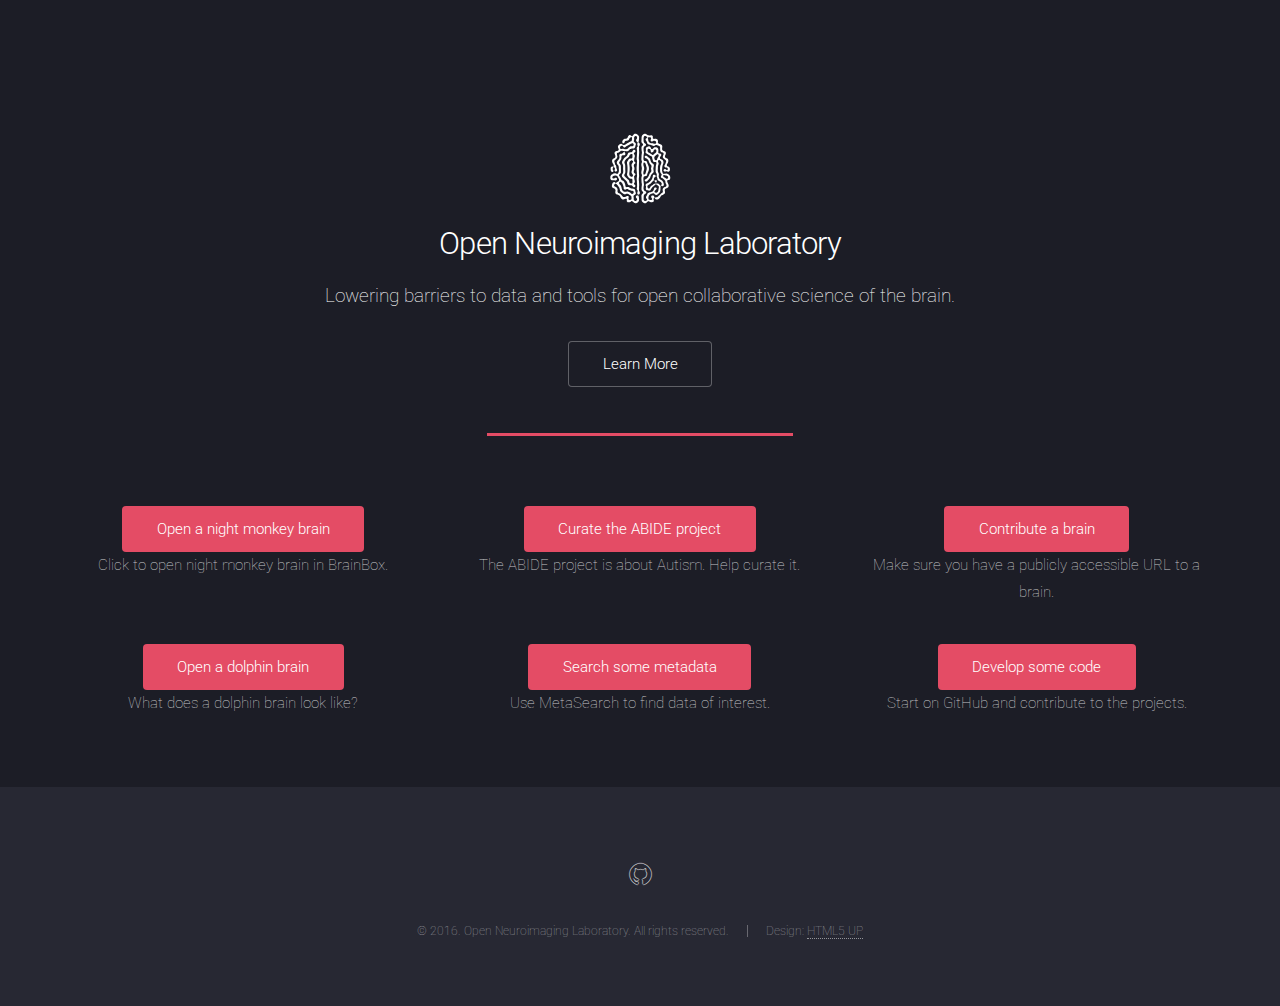
<file: start/index.html>
<!DOCTYPE HTML>
<!--
	Landed by HTML5 UP
	html5up.net | @ajlkn
	Free for personal and commercial use under the CCA 3.0 license (html5up.net/license)
-->
<html>
	<head>
		<title>Open Neuroimaging Laboratory: Start Here</title>
		<meta charset="utf-8" />
		<meta name="viewport" content="width=device-width, initial-scale=1" />
		<meta name="google-site-verification" content="-K1qj0nlYH8E5Ehd8ovHy0CCGrY65fMGKcBVrGbBJ78" />
		<!--[if lte IE 8]><script src="assets/js/ie/html5shiv.js"></script><![endif]-->
		<link rel="stylesheet" href="../assets/css/main.css" />
		<!--[if lte IE 9]><link rel="stylesheet" href="assets/css/ie9.css" /><![endif]-->
		<!--[if lte IE 8]><link rel="stylesheet" href="assets/css/ie8.css" /><![endif]-->
	</head>
	<body>
		<div id="page-wrapper">

            <!-- Four -->
				<section id="start" class="wrapper special">
					<div class="container">
						<header class="major">
                            <span class="image"><img src="../images/RD.svg" style="width:10vh;" alt="" /></span>
							<h2>Open Neuroimaging Laboratory</h2>
							<p>Lowering barriers to data and tools for open collaborative science of the brain.</p>
							<ul class="actions">
								<li><a href="../index.html" class="button">Learn More</a></li>
								<!--
								<li><a href="http://event.capconcorp.com/wp/osp/" class="button special">Vote</a></li>
								-->
							</ul>
						</header>
						<div class="box alt">
							<div class="row uniform">
								<section class="4u 6u(medium) 12u$(xsmall)">
									<a href="http://brainbox.pasteur.fr/mri?url=http://braincatalogue.org/data/Night_monkey/MRI.nii.gz&view=cor&slice=102" class="button special">Open a night monkey brain</a>
									<p>Click to open night monkey brain in BrainBox.</p>
								</section>
								<section class="4u 6u$(medium) 12u$(xsmall)">
                                    <a href="http://brainbox.pasteur.fr/project/abide1" class="button special">Curate the ABIDE project</a>
									<p>The ABIDE project is about Autism. Help curate it.</p>
								</section>
								<section class="4u$ 6u(medium) 12u$(xsmall)">
                                    <a href="http://brainbox.pasteur.fr" class="button special">Contribute a brain</a>
                                    <!--
									<span class="icon alt major fa-cloud-upload"></span>
									<h3>Contribute a brain</h3>
                                -->
									<p>Make sure you have a publicly accessible URL to a brain.</p>
								</section>
								<section class="4u 6u$(medium) 12u$(xsmall)">
                                    <a href="http://brainbox.pasteur.fr/mri?url=http://braincatalogue.org/data/Bottlenose_dolphin/MRI-n4.nii.gz" class="button special">Open a dolphin brain</a>
									<p>What does a dolphin brain look like?</p>
								</section>
								<section class="4u 6u(medium) 12u$(xsmall)">
                                    <a href="http://openneu.ro/metasearch" class="button special">Search some metadata</a>
									<p>Use MetaSearch to find data of interest.</p>
								</section>
								<section class="4u$ 6u$(medium) 12u$(xsmall)">
                                    <a href="https://github.com/openneurolab" class="button special">Develop some code</a>
									<p>Start on GitHub and contribute to the projects.</p>
								</section>
							</div>
						</div>
					</div>
				</section>

                <!-- Footer -->
    				<footer id="footer">
                        <ul class="icons">
                            <li><a href="https://github.com/openNeuroLab" class="icon alt fa-github"><span class="label">GitHub</span></a></li>
                        </ul>
    					<ul class="copyright">
    						<li>&copy; 2016. Open Neuroimaging Laboratory. All rights reserved.</li><li>Design: <a href="http://html5up.net">HTML5 UP</a></li>
    					</ul>
    				</footer>

		</div>

		<!-- Scripts -->
			<script src="../assets/js/jquery.min.js"></script>
			<script src="../assets/js/jquery.scrolly.min.js"></script>
			<script src="../assets/js/jquery.dropotron.min.js"></script>
			<script src="../assets/js/jquery.scrollex.min.js"></script>
			<script src="../assets/js/skel.min.js"></script>
			<script src="../assets/js/util.js"></script>
			<!--[if lte IE 8]><script src="assets/js/ie/respond.min.js"></script><![endif]-->
			<script src="../assets/js/main.js"></script>

            <script>
              (function(i,s,o,g,r,a,m){i['GoogleAnalyticsObject']=r;i[r]=i[r]||function(){
              (i[r].q=i[r].q||[]).push(arguments)},i[r].l=1*new Date();a=s.createElement(o),
              m=s.getElementsByTagName(o)[0];a.async=1;a.src=g;m.parentNode.insertBefore(a,m)
              })(window,document,'script','https://www.google-analytics.com/analytics.js','ga');
              ga('create', 'UA-50078058-2', 'auto');
              ga('send', 'pageview');
            </script>
	</body>
</html>
</file>
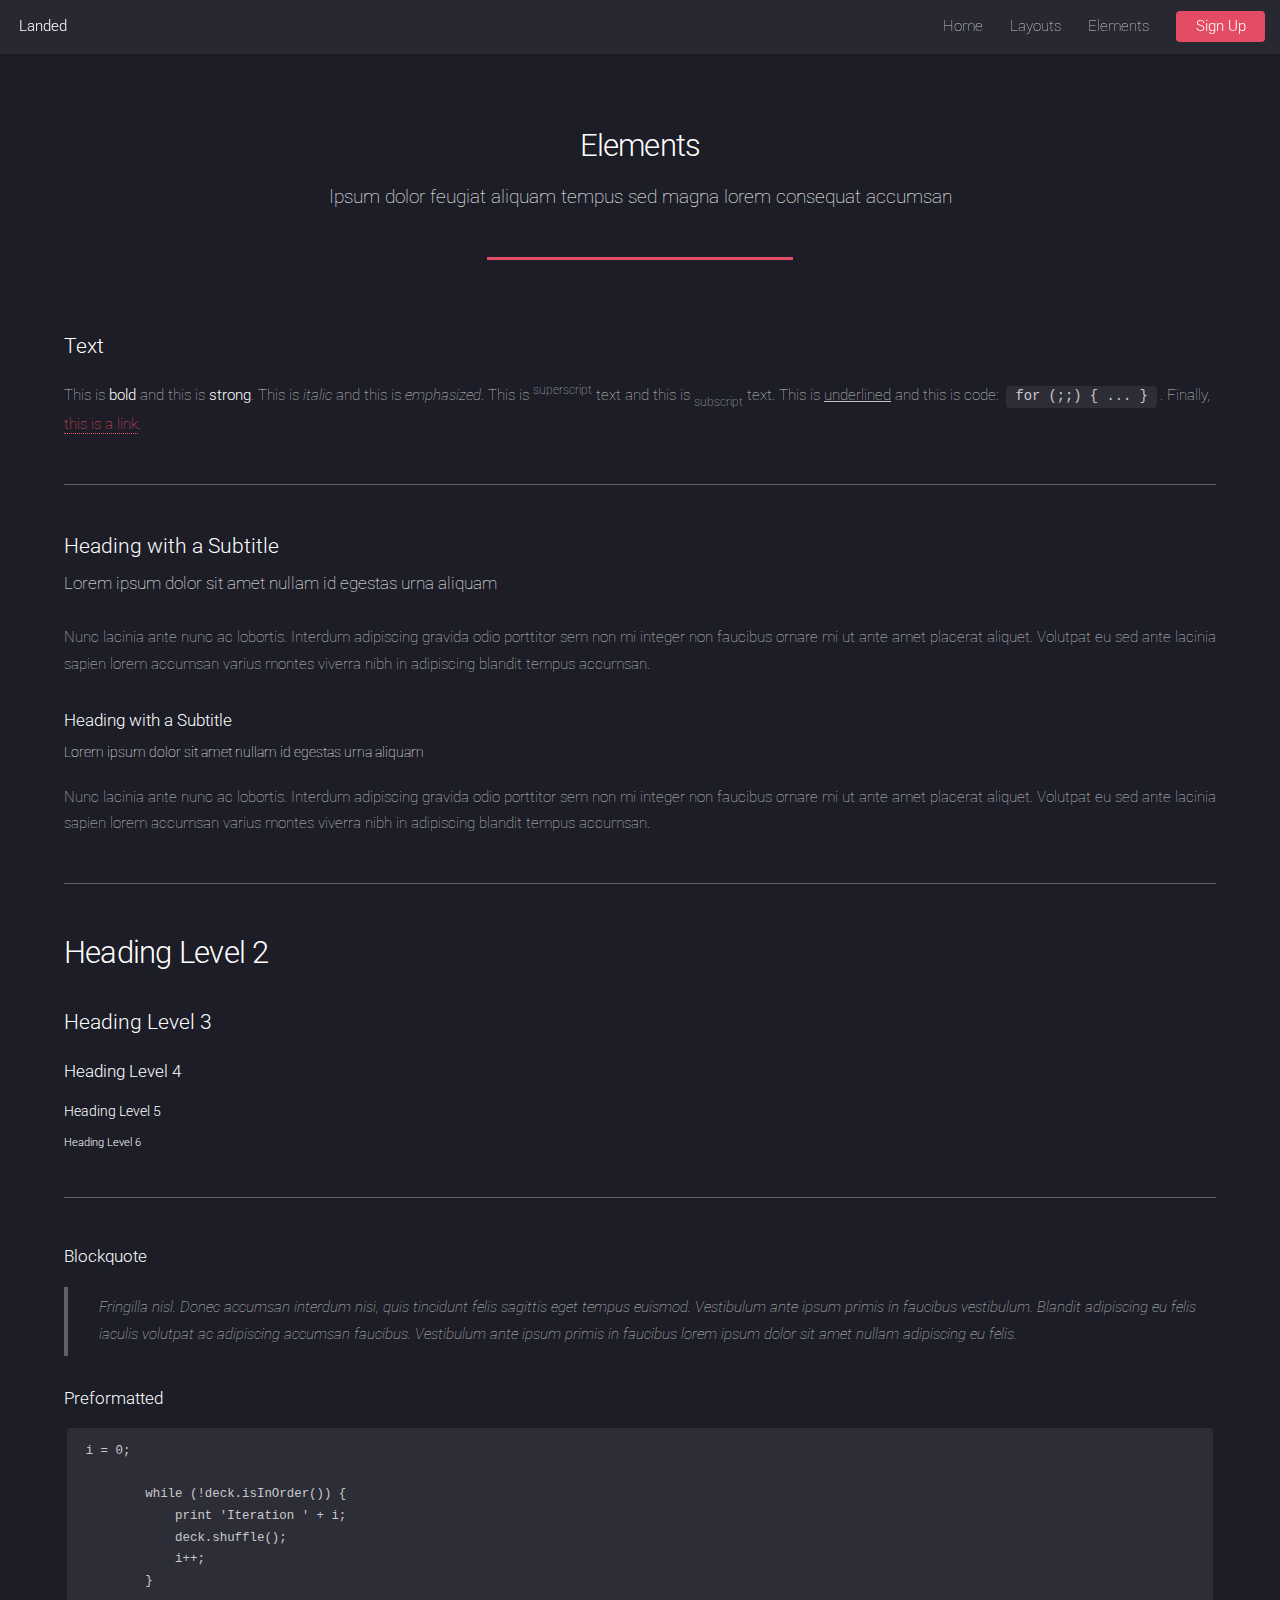
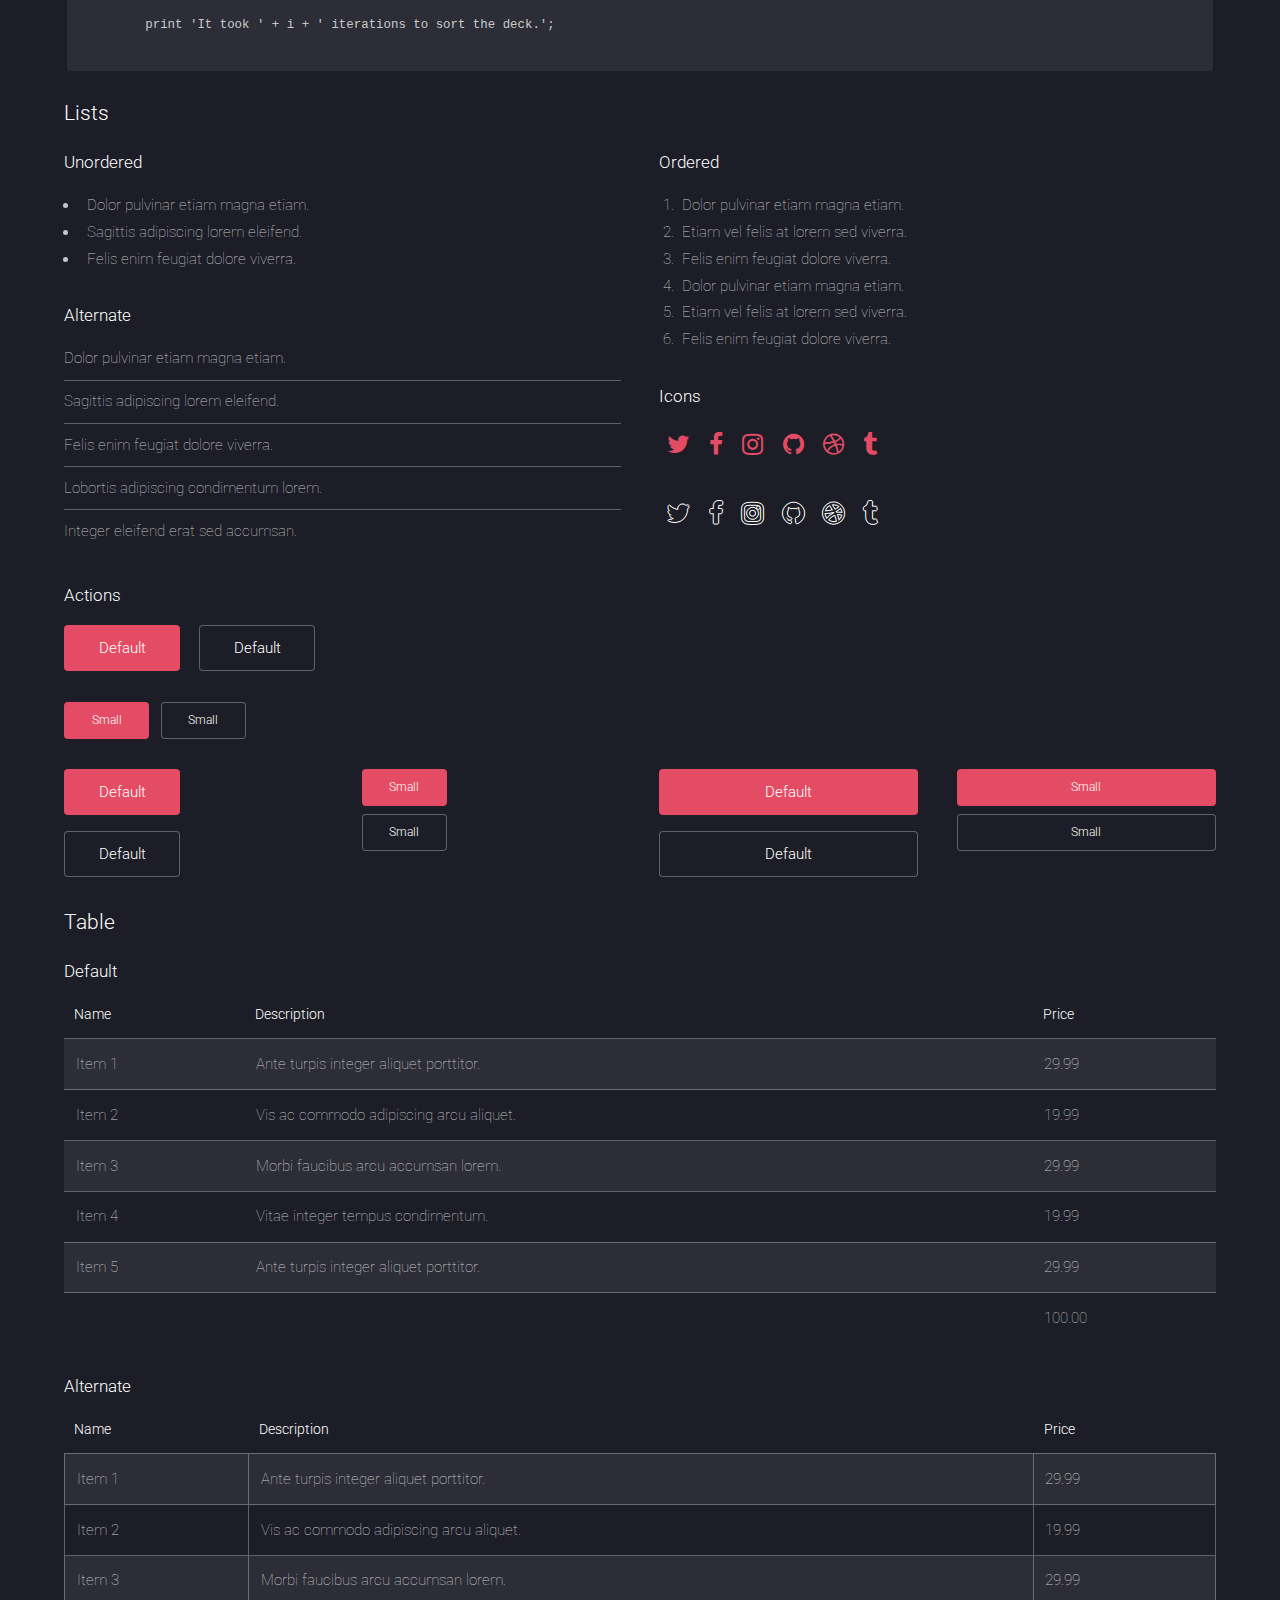
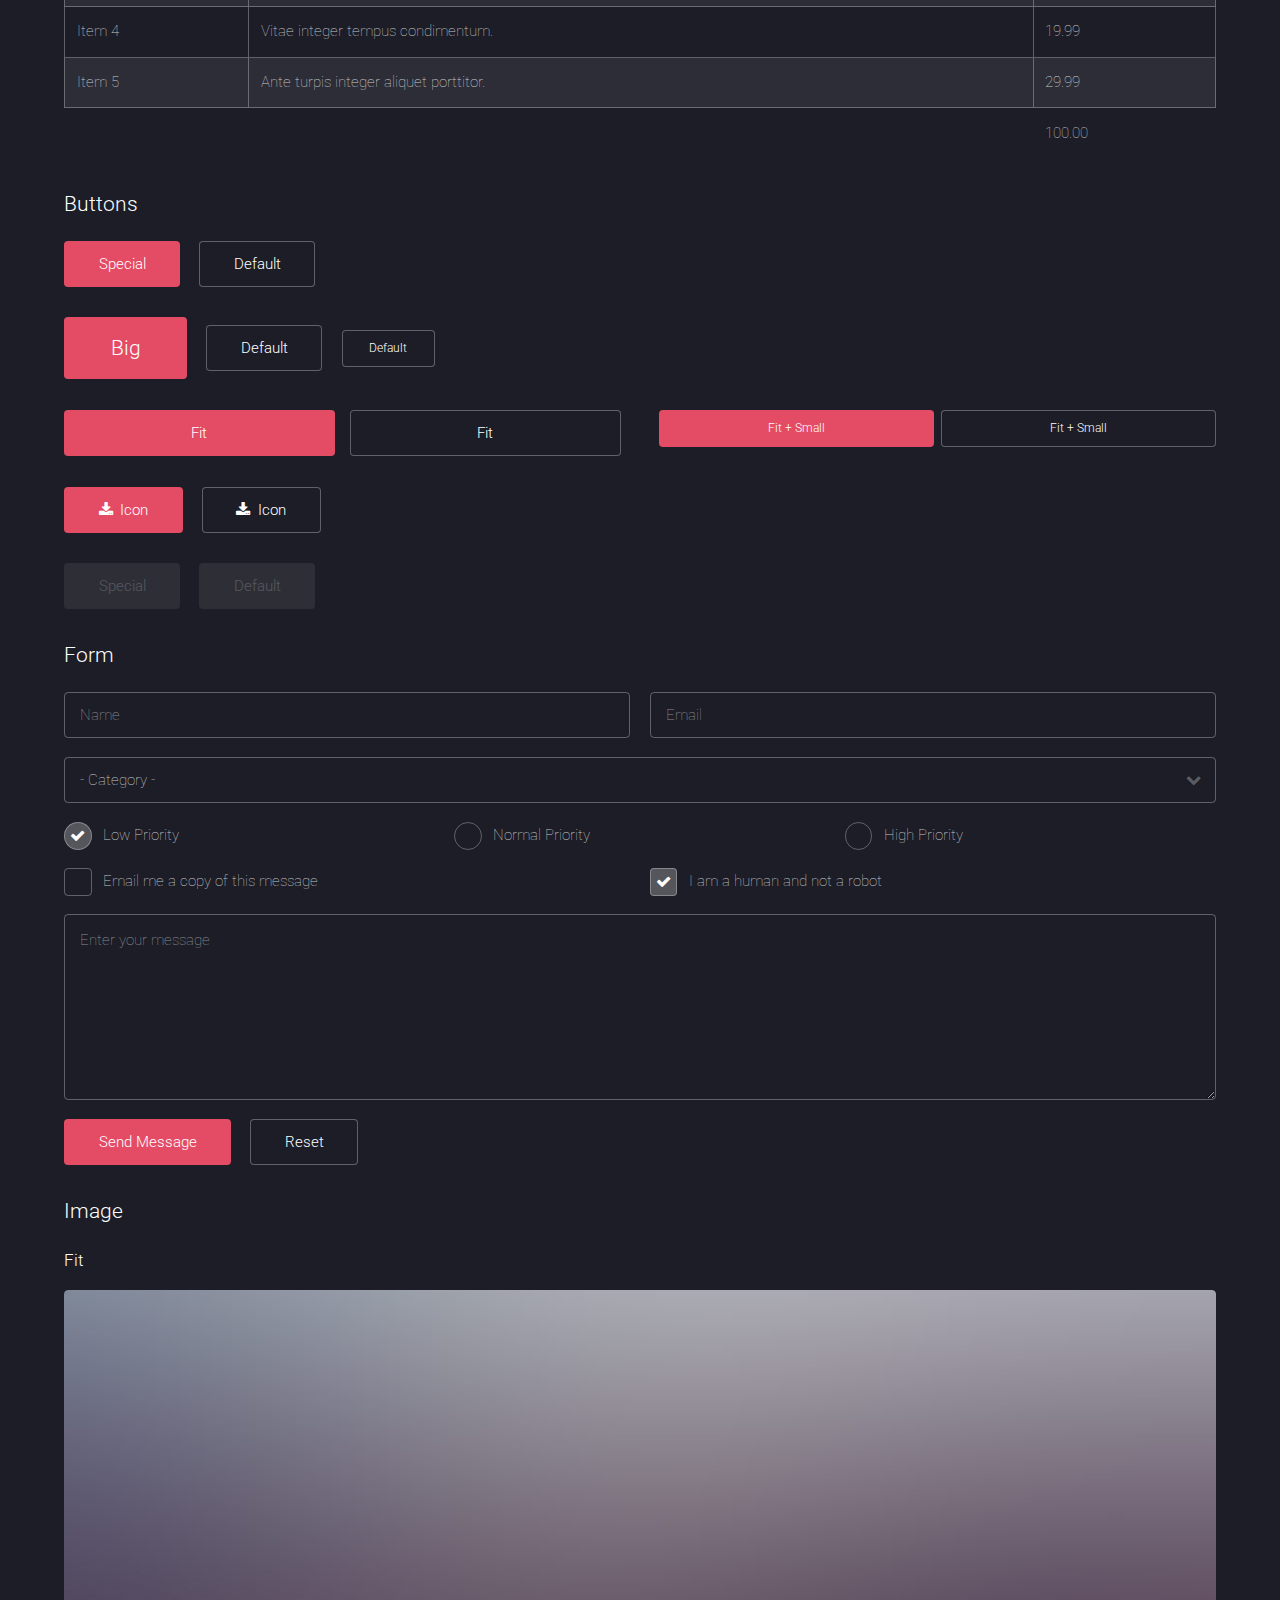
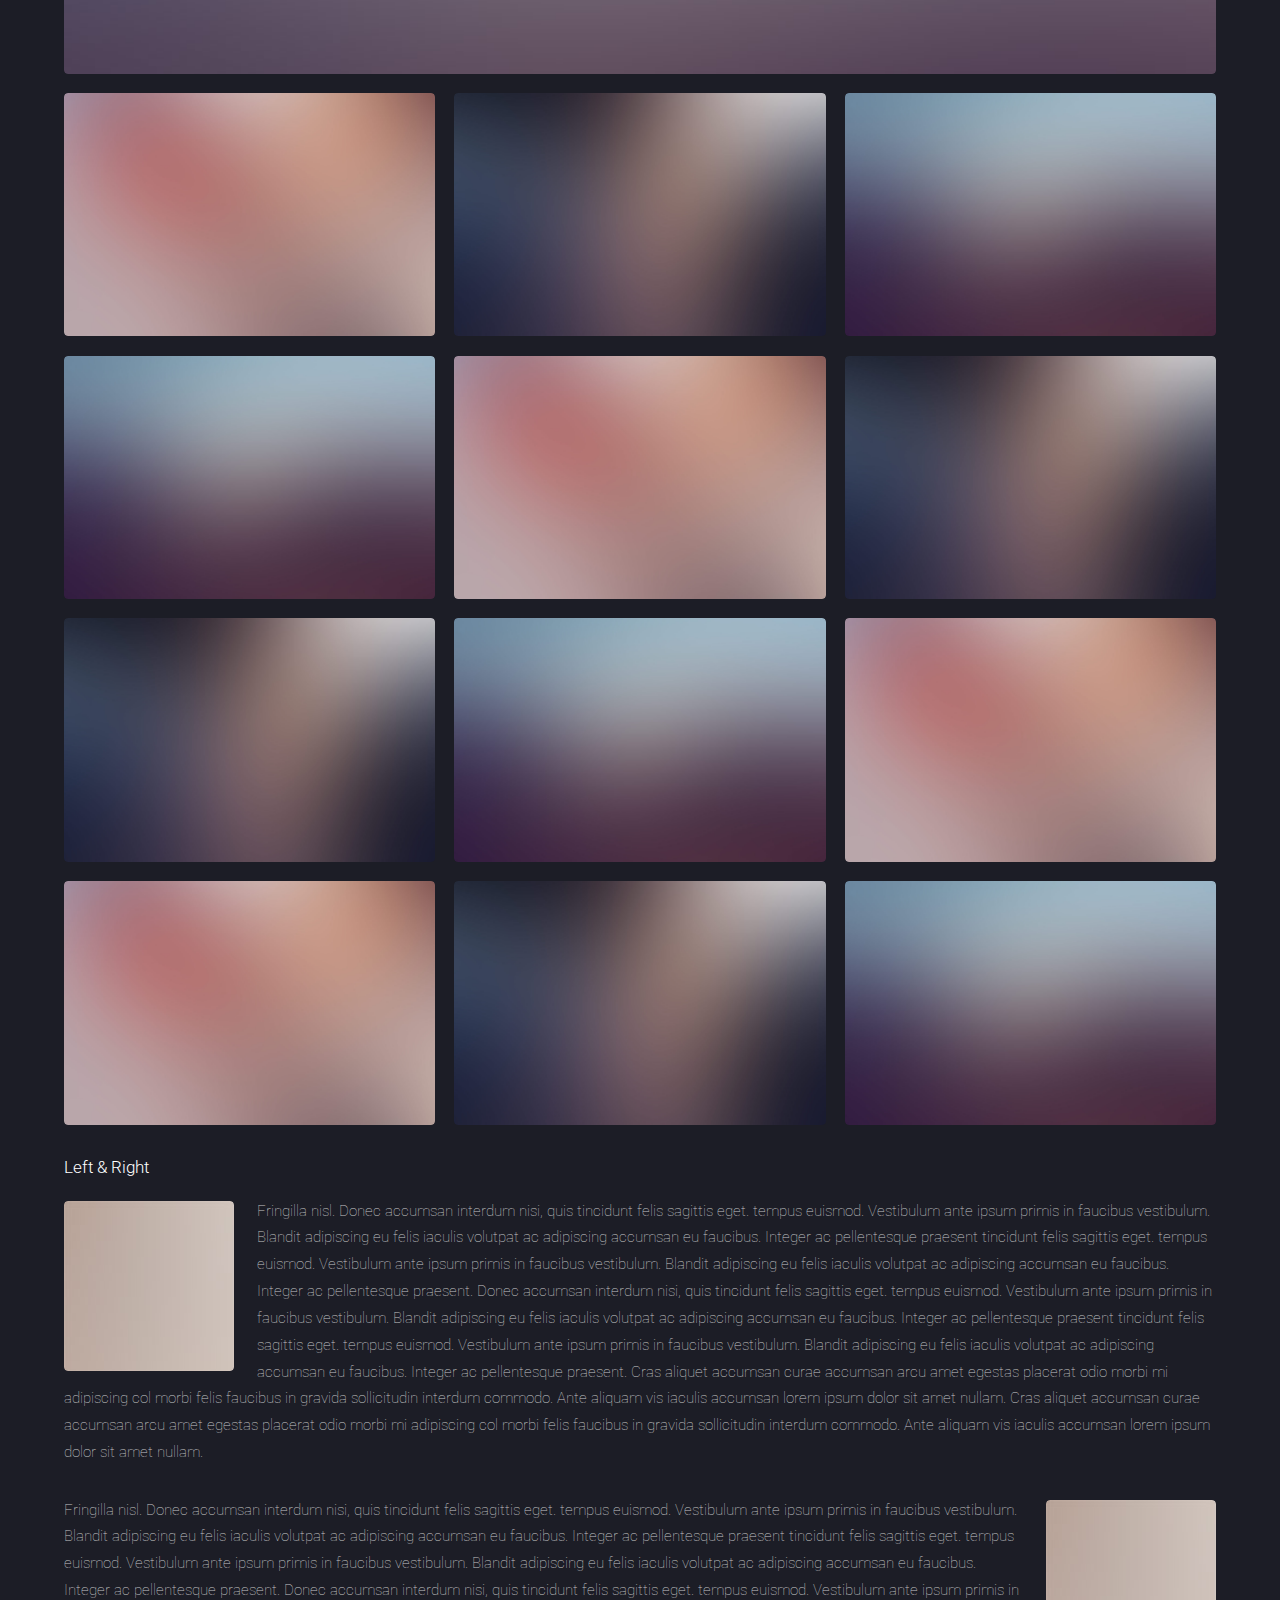
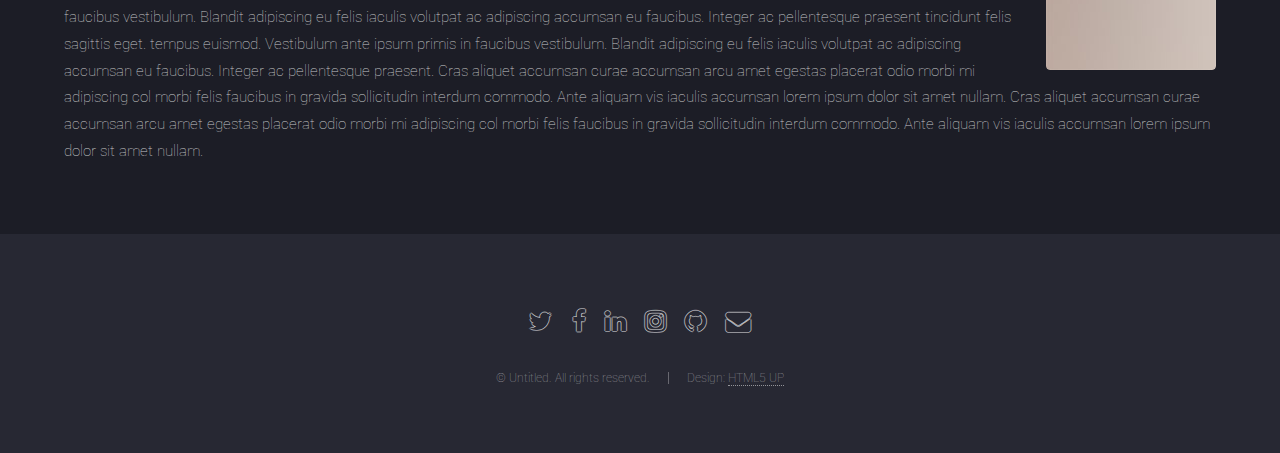
<file: elements.html>
<!DOCTYPE HTML>
<!--
	Landed by HTML5 UP
	html5up.net | @ajlkn
	Free for personal and commercial use under the CCA 3.0 license (html5up.net/license)
-->
<html>
	<head>
		<title>Elements - Landed by HTML5 UP</title>
		<meta charset="utf-8" />
		<meta name="viewport" content="width=device-width, initial-scale=1" />
		<!--[if lte IE 8]><script src="assets/js/ie/html5shiv.js"></script><![endif]-->
		<link rel="stylesheet" href="assets/css/main.css" />
		<!--[if lte IE 9]><link rel="stylesheet" href="assets/css/ie9.css" /><![endif]-->
		<!--[if lte IE 8]><link rel="stylesheet" href="assets/css/ie8.css" /><![endif]-->
	</head>
	<body>
		<div id="page-wrapper">

			<!-- Header -->
				<header id="header">
					<h1 id="logo"><a href="index.html">Landed</a></h1>
					<nav id="nav">
						<ul>
							<li><a href="index.html">Home</a></li>
							<li>
								<a href="#">Layouts</a>
								<ul>
									<li><a href="left-sidebar.html">Left Sidebar</a></li>
									<li><a href="right-sidebar.html">Right Sidebar</a></li>
									<li><a href="no-sidebar.html">No Sidebar</a></li>
									<li>
										<a href="#">Submenu</a>
										<ul>
											<li><a href="#">Option 1</a></li>
											<li><a href="#">Option 2</a></li>
											<li><a href="#">Option 3</a></li>
											<li><a href="#">Option 4</a></li>
										</ul>
									</li>
								</ul>
							</li>
							<li><a href="elements.html">Elements</a></li>
							<li><a href="#" class="button special">Sign Up</a></li>
						</ul>
					</nav>
				</header>

			<!-- Main -->
				<div id="main" class="wrapper style1">
					<div class="container">
						<header class="major">
							<h2>Elements</h2>
							<p>Ipsum dolor feugiat aliquam tempus sed magna lorem consequat accumsan</p>
						</header>

						<!-- Text -->
							<section>
								<h3>Text</h3>
								<p>This is <b>bold</b> and this is <strong>strong</strong>. This is <i>italic</i> and this is <em>emphasized</em>.
								This is <sup>superscript</sup> text and this is <sub>subscript</sub> text.
								This is <u>underlined</u> and this is code: <code>for (;;) { ... }</code>. Finally, <a href="#">this is a link</a>.</p>

								<hr />

								<header>
									<h3>Heading with a Subtitle</h3>
									<p>Lorem ipsum dolor sit amet nullam id egestas urna aliquam</p>
								</header>
								<p>Nunc lacinia ante nunc ac lobortis. Interdum adipiscing gravida odio porttitor sem non mi integer non faucibus ornare mi ut ante amet placerat aliquet. Volutpat eu sed ante lacinia sapien lorem accumsan varius montes viverra nibh in adipiscing blandit tempus accumsan.</p>
								<header>
									<h4>Heading with a Subtitle</h4>
									<p>Lorem ipsum dolor sit amet nullam id egestas urna aliquam</p>
								</header>
								<p>Nunc lacinia ante nunc ac lobortis. Interdum adipiscing gravida odio porttitor sem non mi integer non faucibus ornare mi ut ante amet placerat aliquet. Volutpat eu sed ante lacinia sapien lorem accumsan varius montes viverra nibh in adipiscing blandit tempus accumsan.</p>

								<hr />

								<h2>Heading Level 2</h2>
								<h3>Heading Level 3</h3>
								<h4>Heading Level 4</h4>
								<h5>Heading Level 5</h5>
								<h6>Heading Level 6</h6>

								<hr />

								<h4>Blockquote</h4>
								<blockquote>Fringilla nisl. Donec accumsan interdum nisi, quis tincidunt felis sagittis eget tempus euismod. Vestibulum ante ipsum primis in faucibus vestibulum. Blandit adipiscing eu felis iaculis volutpat ac adipiscing accumsan faucibus. Vestibulum ante ipsum primis in faucibus lorem ipsum dolor sit amet nullam adipiscing eu felis.</blockquote>

								<h4>Preformatted</h4>
								<pre><code>i = 0;

	while (!deck.isInOrder()) {
	    print 'Iteration ' + i;
	    deck.shuffle();
	    i++;
	}

	print 'It took ' + i + ' iterations to sort the deck.';
	</code></pre>
							</section>

						<!-- Lists -->
							<section>
								<h3>Lists</h3>
								<div class="row">
									<div class="6u 12u(xsmall)">

										<h4>Unordered</h4>
										<ul>
											<li>Dolor pulvinar etiam magna etiam.</li>
											<li>Sagittis adipiscing lorem eleifend.</li>
											<li>Felis enim feugiat dolore viverra.</li>
										</ul>

										<h4>Alternate</h4>
										<ul class="alt">
											<li>Dolor pulvinar etiam magna etiam.</li>
											<li>Sagittis adipiscing lorem eleifend.</li>
											<li>Felis enim feugiat dolore viverra.</li>
											<li>Lobortis adipiscing condimentum lorem.</li>
											<li>Integer eleifend erat sed accumsan.</li>
										</ul>

									</div>
									<div class="6u 12u(xsmall)">

										<h4>Ordered</h4>
										<ol>
											<li>Dolor pulvinar etiam magna etiam.</li>
											<li>Etiam vel felis at lorem sed viverra.</li>
											<li>Felis enim feugiat dolore viverra.</li>
											<li>Dolor pulvinar etiam magna etiam.</li>
											<li>Etiam vel felis at lorem sed viverra.</li>
											<li>Felis enim feugiat dolore viverra.</li>
										</ol>

										<h4>Icons</h4>
										<ul class="icons">
											<li><a href="#" class="icon fa-twitter"><span class="label">Twitter</span></a></li>
											<li><a href="#" class="icon fa-facebook"><span class="label">Facebook</span></a></li>
											<li><a href="#" class="icon fa-instagram"><span class="label">Instagram</span></a></li>
											<li><a href="#" class="icon fa-github"><span class="label">Github</span></a></li>
											<li><a href="#" class="icon fa-dribbble"><span class="label">Dribbble</span></a></li>
											<li><a href="#" class="icon fa-tumblr"><span class="label">Tumblr</span></a></li>
										</ul>
										<ul class="icons">
											<li><a href="#" class="icon alt fa-twitter"><span class="label">Twitter</span></a></li>
											<li><a href="#" class="icon alt fa-facebook"><span class="label">Facebook</span></a></li>
											<li><a href="#" class="icon alt fa-instagram"><span class="label">Instagram</span></a></li>
											<li><a href="#" class="icon alt fa-github"><span class="label">Github</span></a></li>
											<li><a href="#" class="icon alt fa-dribbble"><span class="label">Dribbble</span></a></li>
											<li><a href="#" class="icon alt fa-tumblr"><span class="label">Tumblr</span></a></li>
										</ul>

									</div>
								</div>

								<h4>Actions</h4>
								<ul class="actions">
									<li><a href="#" class="button special">Default</a></li>
									<li><a href="#" class="button">Default</a></li>
								</ul>
								<ul class="actions small">
									<li><a href="#" class="button special small">Small</a></li>
									<li><a href="#" class="button small">Small</a></li>
								</ul>
								<div class="row">
									<div class="3u 6u(medium) 12u$(xsmall)">
										<ul class="actions vertical">
											<li><a href="#" class="button special">Default</a></li>
											<li><a href="#" class="button">Default</a></li>
										</ul>
									</div>
									<div class="3u 6u$(medium) 12u$(xsmall)">
										<ul class="actions vertical small">
											<li><a href="#" class="button special small">Small</a></li>
											<li><a href="#" class="button small">Small</a></li>
										</ul>
									</div>
									<div class="3u 6u(medium) 12u$(xsmall)">
										<ul class="actions vertical">
											<li><a href="#" class="button special fit">Default</a></li>
											<li><a href="#" class="button fit">Default</a></li>
										</ul>
									</div>
									<div class="3u$ 6u$(medium) 12u$(xsmall)">
										<ul class="actions vertical small">
											<li><a href="#" class="button special small fit">Small</a></li>
											<li><a href="#" class="button small fit">Small</a></li>
										</ul>
									</div>
								</div>
							</section>

						<!-- Table -->
							<section>
								<h3>Table</h3>
								<h4>Default</h4>
								<div class="table-wrapper">
									<table>
										<thead>
											<tr>
												<th>Name</th>
												<th>Description</th>
												<th>Price</th>
											</tr>
										</thead>
										<tbody>
											<tr>
												<td>Item 1</td>
												<td>Ante turpis integer aliquet porttitor.</td>
												<td>29.99</td>
											</tr>
											<tr>
												<td>Item 2</td>
												<td>Vis ac commodo adipiscing arcu aliquet.</td>
												<td>19.99</td>
											</tr>
											<tr>
												<td>Item 3</td>
												<td> Morbi faucibus arcu accumsan lorem.</td>
												<td>29.99</td>
											</tr>
											<tr>
												<td>Item 4</td>
												<td>Vitae integer tempus condimentum.</td>
												<td>19.99</td>
											</tr>
											<tr>
												<td>Item 5</td>
												<td>Ante turpis integer aliquet porttitor.</td>
												<td>29.99</td>
											</tr>
										</tbody>
										<tfoot>
											<tr>
												<td colspan="2"></td>
												<td>100.00</td>
											</tr>
										</tfoot>
									</table>
								</div>
								<h4>Alternate</h4>
								<div class="table-wrapper">
									<table class="alt">
										<thead>
											<tr>
												<th>Name</th>
												<th>Description</th>
												<th>Price</th>
											</tr>
										</thead>
										<tbody>
											<tr>
												<td>Item 1</td>
												<td>Ante turpis integer aliquet porttitor.</td>
												<td>29.99</td>
											</tr>
											<tr>
												<td>Item 2</td>
												<td>Vis ac commodo adipiscing arcu aliquet.</td>
												<td>19.99</td>
											</tr>
											<tr>
												<td>Item 3</td>
												<td> Morbi faucibus arcu accumsan lorem.</td>
												<td>29.99</td>
											</tr>
											<tr>
												<td>Item 4</td>
												<td>Vitae integer tempus condimentum.</td>
												<td>19.99</td>
											</tr>
											<tr>
												<td>Item 5</td>
												<td>Ante turpis integer aliquet porttitor.</td>
												<td>29.99</td>
											</tr>
										</tbody>
										<tfoot>
											<tr>
												<td colspan="2"></td>
												<td>100.00</td>
											</tr>
										</tfoot>
									</table>
								</div>
							</section>

						<!-- Buttons -->
							<section>
								<h3>Buttons</h3>
								<ul class="actions">
									<li><a href="#" class="button special">Special</a></li>
									<li><a href="#" class="button">Default</a></li>
								</ul>
								<ul class="actions">
									<li><a href="#" class="button special big">Big</a></li>
									<li><a href="#" class="button">Default</a></li>
									<li><a href="#" class="button small">Default</a></li>
								</ul>
								<div class="row">
									<div class="6u 12u$(xsmall)">
										<ul class="actions fit">
											<li><a href="#" class="button special fit">Fit</a></li>
											<li><a href="#" class="button fit">Fit</a></li>
										</ul>
									</div>
									<div class="6u$ 12u$(xsmall)">
										<ul class="actions fit small">
											<li><a href="#" class="button special fit small">Fit + Small</a></li>
											<li><a href="#" class="button fit small">Fit + Small</a></li>
										</ul>
									</div>
								</div>
								<ul class="actions">
									<li><a href="#" class="button special icon fa-download">Icon</a></li>
									<li><a href="#" class="button icon fa-download">Icon</a></li>
								</ul>
								<ul class="actions">
									<li><span class="button special disabled">Special</span></li>
									<li><span class="button disabled">Default</span></li>
								</ul>
							</section>

						<!-- Form -->
							<section>
								<h3>Form</h3>
								<form method="post" action="#">
									<div class="row uniform 50%">
										<div class="6u 12u$(xsmall)">
											<input type="text" name="name" id="name" value="" placeholder="Name" />
										</div>
										<div class="6u$ 12u$(xsmall)">
											<input type="email" name="email" id="email" value="" placeholder="Email" />
										</div>
										<div class="12u$">
											<div class="select-wrapper">
												<select name="category" id="category">
													<option value="">- Category -</option>
													<option value="1">Manufacturing</option>
													<option value="1">Shipping</option>
													<option value="1">Administration</option>
													<option value="1">Human Resources</option>
												</select>
											</div>
										</div>
										<div class="4u 12u$(medium)">
											<input type="radio" id="priority-low" name="priority" checked>
											<label for="priority-low">Low Priority</label>
										</div>
										<div class="4u 12u$(medium)">
											<input type="radio" id="priority-normal" name="priority">
											<label for="priority-normal">Normal Priority</label>
										</div>
										<div class="4u$ 12u$(medium)">
											<input type="radio" id="priority-high" name="priority">
											<label for="priority-high">High Priority</label>
										</div>
										<div class="6u 12u$(medium)">
											<input type="checkbox" id="copy" name="copy">
											<label for="copy">Email me a copy of this message</label>
										</div>
										<div class="6u$ 12u$(medium)">
											<input type="checkbox" id="human" name="human" checked>
											<label for="human">I am a human and not a robot</label>
										</div>
										<div class="12u$">
											<textarea name="message" id="message" placeholder="Enter your message" rows="6"></textarea>
										</div>
										<div class="12u$">
											<ul class="actions">
												<li><input type="submit" value="Send Message" class="special" /></li>
												<li><input type="reset" value="Reset" /></li>
											</ul>
										</div>
									</div>
								</form>
							</section>

						<!-- Image -->
							<section>
								<h3>Image</h3>
								<h4>Fit</h4>
								<div class="box alt">
									<div class="row 50% uniform">
										<div class="12u$"><span class="image fit"><img src="images/pic07.jpg" alt="" /></span></div>
										<div class="4u  6u(xsmall)"><span class="image fit"><img src="images/pic02.jpg" alt="" /></span></div>
										<div class="4u  6u$(xsmall)"><span class="image fit"><img src="images/pic03.jpg" alt="" /></span></div>
										<div class="4u$ 6u(xsmall)"><span class="image fit"><img src="images/pic04.jpg" alt="" /></span></div>
										<div class="4u  6u$(xsmall)"><span class="image fit"><img src="images/pic04.jpg" alt="" /></span></div>
										<div class="4u  6u(xsmall)"><span class="image fit"><img src="images/pic02.jpg" alt="" /></span></div>
										<div class="4u$ 6u$(xsmall)"><span class="image fit"><img src="images/pic03.jpg" alt="" /></span></div>
										<div class="4u  6u(xsmall)"><span class="image fit"><img src="images/pic03.jpg" alt="" /></span></div>
										<div class="4u  6u$(xsmall)"><span class="image fit"><img src="images/pic04.jpg" alt="" /></span></div>
										<div class="4u$ 6u(xsmall)"><span class="image fit"><img src="images/pic02.jpg" alt="" /></span></div>
										<div class="4u  6u$(xsmall)"><span class="image fit"><img src="images/pic02.jpg" alt="" /></span></div>
										<div class="4u  6u(xsmall)"><span class="image fit"><img src="images/pic03.jpg" alt="" /></span></div>
										<div class="4u$ 6u$(xsmall)"><span class="image fit"><img src="images/pic04.jpg" alt="" /></span></div>
									</div>
								</div>

								<h4>Left &amp; Right</h4>
								<p><span class="image left"><img src="images/pic08.jpg" alt="" /></span>Fringilla nisl. Donec accumsan interdum nisi, quis tincidunt felis sagittis eget. tempus euismod. Vestibulum ante ipsum primis in faucibus vestibulum. Blandit adipiscing eu felis iaculis volutpat ac adipiscing accumsan eu faucibus. Integer ac pellentesque praesent tincidunt felis sagittis eget. tempus euismod. Vestibulum ante ipsum primis in faucibus vestibulum. Blandit adipiscing eu felis iaculis volutpat ac adipiscing accumsan eu faucibus. Integer ac pellentesque praesent. Donec accumsan interdum nisi, quis tincidunt felis sagittis eget. tempus euismod. Vestibulum ante ipsum primis in faucibus vestibulum. Blandit adipiscing eu felis iaculis volutpat ac adipiscing accumsan eu faucibus. Integer ac pellentesque praesent tincidunt felis sagittis eget. tempus euismod. Vestibulum ante ipsum primis in faucibus vestibulum. Blandit adipiscing eu felis iaculis volutpat ac adipiscing accumsan eu faucibus. Integer ac pellentesque praesent. Cras aliquet accumsan curae accumsan arcu amet egestas placerat odio morbi mi adipiscing col morbi felis faucibus in gravida sollicitudin interdum commodo. Ante aliquam vis iaculis accumsan lorem ipsum dolor sit amet nullam. Cras aliquet accumsan curae accumsan arcu amet egestas placerat odio morbi mi adipiscing col morbi felis faucibus in gravida sollicitudin interdum commodo. Ante aliquam vis iaculis accumsan lorem ipsum dolor sit amet nullam.</p>
								<p><span class="image right"><img src="images/pic08.jpg" alt="" /></span>Fringilla nisl. Donec accumsan interdum nisi, quis tincidunt felis sagittis eget. tempus euismod. Vestibulum ante ipsum primis in faucibus vestibulum. Blandit adipiscing eu felis iaculis volutpat ac adipiscing accumsan eu faucibus. Integer ac pellentesque praesent tincidunt felis sagittis eget. tempus euismod. Vestibulum ante ipsum primis in faucibus vestibulum. Blandit adipiscing eu felis iaculis volutpat ac adipiscing accumsan eu faucibus. Integer ac pellentesque praesent. Donec accumsan interdum nisi, quis tincidunt felis sagittis eget. tempus euismod. Vestibulum ante ipsum primis in faucibus vestibulum. Blandit adipiscing eu felis iaculis volutpat ac adipiscing accumsan eu faucibus. Integer ac pellentesque praesent tincidunt felis sagittis eget. tempus euismod. Vestibulum ante ipsum primis in faucibus vestibulum. Blandit adipiscing eu felis iaculis volutpat ac adipiscing accumsan eu faucibus. Integer ac pellentesque praesent. Cras aliquet accumsan curae accumsan arcu amet egestas placerat odio morbi mi adipiscing col morbi felis faucibus in gravida sollicitudin interdum commodo. Ante aliquam vis iaculis accumsan lorem ipsum dolor sit amet nullam. Cras aliquet accumsan curae accumsan arcu amet egestas placerat odio morbi mi adipiscing col morbi felis faucibus in gravida sollicitudin interdum commodo. Ante aliquam vis iaculis accumsan lorem ipsum dolor sit amet nullam.</p>
							</section>

					</div>
				</div>

			<!-- Footer -->
				<footer id="footer">
					<ul class="icons">
						<li><a href="#" class="icon alt fa-twitter"><span class="label">Twitter</span></a></li>
						<li><a href="#" class="icon alt fa-facebook"><span class="label">Facebook</span></a></li>
						<li><a href="#" class="icon alt fa-linkedin"><span class="label">LinkedIn</span></a></li>
						<li><a href="#" class="icon alt fa-instagram"><span class="label">Instagram</span></a></li>
						<li><a href="#" class="icon alt fa-github"><span class="label">GitHub</span></a></li>
						<li><a href="#" class="icon alt fa-envelope"><span class="label">Email</span></a></li>
					</ul>
					<ul class="copyright">
						<li>&copy; Untitled. All rights reserved.</li><li>Design: <a href="http://html5up.net">HTML5 UP</a></li>
					</ul>
				</footer>

		</div>

		<!-- Scripts -->
			<script src="assets/js/jquery.min.js"></script>
			<script src="assets/js/jquery.scrolly.min.js"></script>
			<script src="assets/js/jquery.dropotron.min.js"></script>
			<script src="assets/js/jquery.scrollex.min.js"></script>
			<script src="assets/js/skel.min.js"></script>
			<script src="assets/js/util.js"></script>
			<!--[if lte IE 8]><script src="assets/js/ie/respond.min.js"></script><![endif]-->
			<script src="assets/js/main.js"></script>

	</body>
</html>
</file>
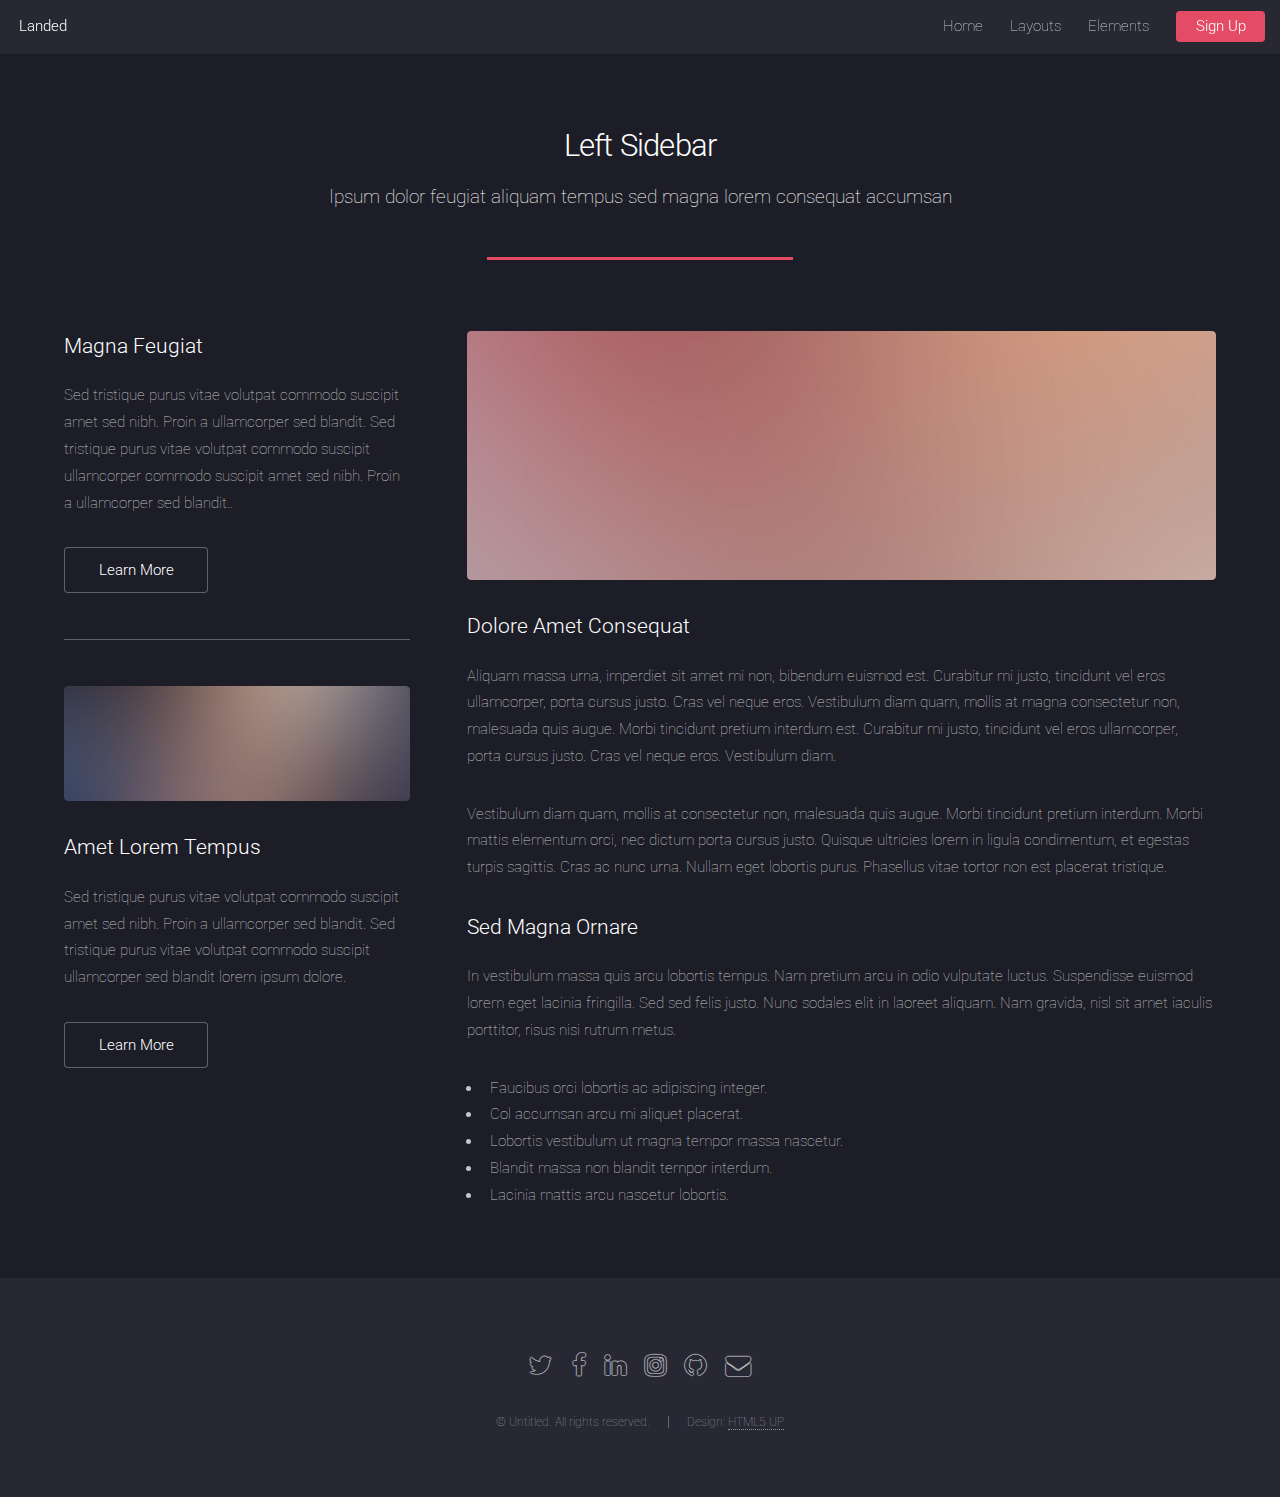
<file: left-sidebar.html>
<!DOCTYPE HTML>
<!--
	Landed by HTML5 UP
	html5up.net | @ajlkn
	Free for personal and commercial use under the CCA 3.0 license (html5up.net/license)
-->
<html>
	<head>
		<title>Left Sidebar - Landed by HTML5 UP</title>
		<meta charset="utf-8" />
		<meta name="viewport" content="width=device-width, initial-scale=1" />
		<!--[if lte IE 8]><script src="assets/js/ie/html5shiv.js"></script><![endif]-->
		<link rel="stylesheet" href="assets/css/main.css" />
		<!--[if lte IE 9]><link rel="stylesheet" href="assets/css/ie9.css" /><![endif]-->
		<!--[if lte IE 8]><link rel="stylesheet" href="assets/css/ie8.css" /><![endif]-->
	</head>
	<body>
		<div id="page-wrapper">

			<!-- Header -->
				<header id="header">
					<h1 id="logo"><a href="index.html">Landed</a></h1>
					<nav id="nav">
						<ul>
							<li><a href="index.html">Home</a></li>
							<li>
								<a href="#">Layouts</a>
								<ul>
									<li><a href="left-sidebar.html">Left Sidebar</a></li>
									<li><a href="right-sidebar.html">Right Sidebar</a></li>
									<li><a href="no-sidebar.html">No Sidebar</a></li>
									<li>
										<a href="#">Submenu</a>
										<ul>
											<li><a href="#">Option 1</a></li>
											<li><a href="#">Option 2</a></li>
											<li><a href="#">Option 3</a></li>
											<li><a href="#">Option 4</a></li>
										</ul>
									</li>
								</ul>
							</li>
							<li><a href="elements.html">Elements</a></li>
							<li><a href="#" class="button special">Sign Up</a></li>
						</ul>
					</nav>
				</header>

			<!-- Main -->
				<div id="main" class="wrapper style1">
					<div class="container">
						<header class="major">
							<h2>Left Sidebar</h2>
							<p>Ipsum dolor feugiat aliquam tempus sed magna lorem consequat accumsan</p>
						</header>
						<div class="row 150%">
							<div class="4u 12u$(medium)">

								<!-- Sidebar -->
									<section id="sidebar">
										<section>
											<h3>Magna Feugiat</h3>
											<p>Sed tristique purus vitae volutpat commodo suscipit amet sed nibh. Proin a ullamcorper sed blandit. Sed tristique purus vitae volutpat commodo suscipit ullamcorper commodo suscipit amet sed nibh. Proin a ullamcorper sed blandit..</p>
											<footer>
												<ul class="actions">
													<li><a href="#" class="button">Learn More</a></li>
												</ul>
											</footer>
										</section>
										<hr />
										<section>
											<a href="#" class="image fit"><img src="images/pic06.jpg" alt="" /></a>
											<h3>Amet Lorem Tempus</h3>
											<p>Sed tristique purus vitae volutpat commodo suscipit amet sed nibh. Proin a ullamcorper sed blandit. Sed tristique purus vitae volutpat commodo suscipit ullamcorper sed blandit lorem ipsum dolore.</p>
											<footer>
												<ul class="actions">
													<li><a href="#" class="button">Learn More</a></li>
												</ul>
											</footer>
										</section>
									</section>

							</div>
							<div class="8u$ 12u$(medium) important(medium)">

								<!-- Content -->
									<section id="content">
										<a href="#" class="image fit"><img src="images/pic05.jpg" alt="" /></a>
										<h3>Dolore Amet Consequat</h3>
										<p>Aliquam massa urna, imperdiet sit amet mi non, bibendum euismod est. Curabitur mi justo, tincidunt vel eros ullamcorper, porta cursus justo. Cras vel neque eros. Vestibulum diam quam, mollis at magna consectetur non, malesuada quis augue. Morbi tincidunt pretium interdum est. Curabitur mi justo, tincidunt vel eros ullamcorper, porta cursus justo. Cras vel neque eros. Vestibulum diam.</p>
										<p>Vestibulum diam quam, mollis at consectetur non, malesuada quis augue. Morbi tincidunt pretium interdum. Morbi mattis elementum orci, nec dictum porta cursus justo. Quisque ultricies lorem in ligula condimentum, et egestas turpis sagittis. Cras ac nunc urna. Nullam eget lobortis purus. Phasellus vitae tortor non est placerat tristique.</p>
										<h3>Sed Magna Ornare</h3>
										<p>In vestibulum massa quis arcu lobortis tempus. Nam pretium arcu in odio vulputate luctus. Suspendisse euismod lorem eget lacinia fringilla. Sed sed felis justo. Nunc sodales elit in laoreet aliquam. Nam gravida, nisl sit amet iaculis porttitor, risus nisi rutrum metus.</p>
										<ul>
											<li>Faucibus orci lobortis ac adipiscing integer.</li>
											<li>Col accumsan arcu mi aliquet placerat.</li>
											<li>Lobortis vestibulum ut magna tempor massa nascetur.</li>
											<li>Blandit massa non blandit tempor interdum.</li>
											<li>Lacinia mattis arcu nascetur lobortis.</li>
										</ul>
									</section>

							</div>
						</div>
					</div>
				</div>

			<!-- Footer -->
				<footer id="footer">
					<ul class="icons">
						<li><a href="#" class="icon alt fa-twitter"><span class="label">Twitter</span></a></li>
						<li><a href="#" class="icon alt fa-facebook"><span class="label">Facebook</span></a></li>
						<li><a href="#" class="icon alt fa-linkedin"><span class="label">LinkedIn</span></a></li>
						<li><a href="#" class="icon alt fa-instagram"><span class="label">Instagram</span></a></li>
						<li><a href="#" class="icon alt fa-github"><span class="label">GitHub</span></a></li>
						<li><a href="#" class="icon alt fa-envelope"><span class="label">Email</span></a></li>
					</ul>
					<ul class="copyright">
						<li>&copy; Untitled. All rights reserved.</li><li>Design: <a href="http://html5up.net">HTML5 UP</a></li>
					</ul>
				</footer>

		</div>

		<!-- Scripts -->
			<script src="assets/js/jquery.min.js"></script>
			<script src="assets/js/jquery.scrolly.min.js"></script>
			<script src="assets/js/jquery.dropotron.min.js"></script>
			<script src="assets/js/jquery.scrollex.min.js"></script>
			<script src="assets/js/skel.min.js"></script>
			<script src="assets/js/util.js"></script>
			<!--[if lte IE 8]><script src="assets/js/ie/respond.min.js"></script><![endif]-->
			<script src="assets/js/main.js"></script>

	</body>
</html>
</file>
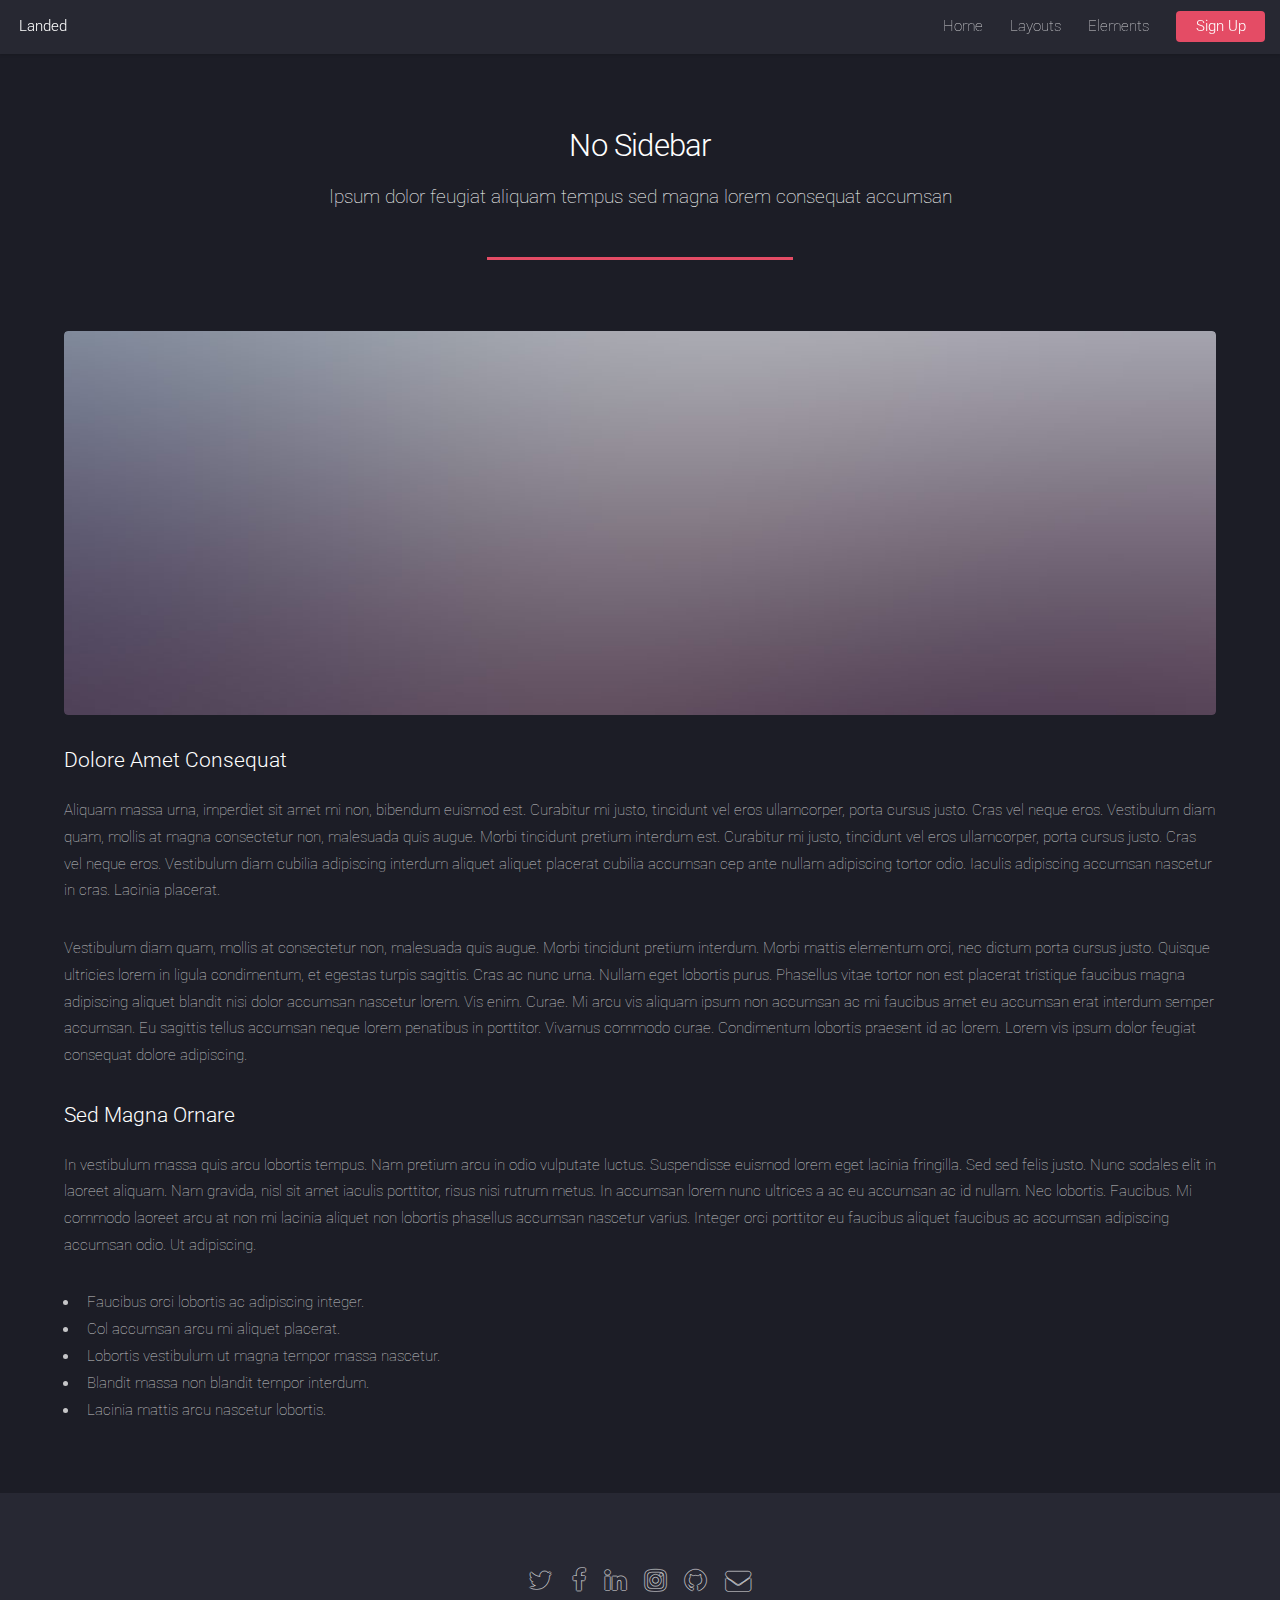
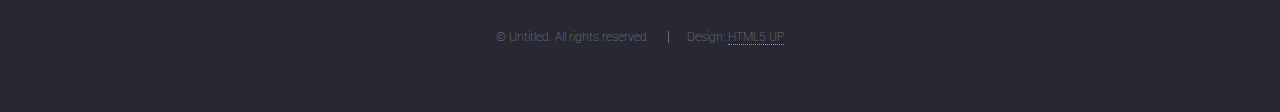
<file: no-sidebar.html>
<!DOCTYPE HTML>
<!--
	Landed by HTML5 UP
	html5up.net | @ajlkn
	Free for personal and commercial use under the CCA 3.0 license (html5up.net/license)
-->
<html>
	<head>
		<title>No Sidebar - Landed by HTML5 UP</title>
		<meta charset="utf-8" />
		<meta name="viewport" content="width=device-width, initial-scale=1" />
		<!--[if lte IE 8]><script src="assets/js/ie/html5shiv.js"></script><![endif]-->
		<link rel="stylesheet" href="assets/css/main.css" />
		<!--[if lte IE 9]><link rel="stylesheet" href="assets/css/ie9.css" /><![endif]-->
		<!--[if lte IE 8]><link rel="stylesheet" href="assets/css/ie8.css" /><![endif]-->
	</head>
	<body>
		<div id="page-wrapper">

			<!-- Header -->
				<header id="header">
					<h1 id="logo"><a href="index.html">Landed</a></h1>
					<nav id="nav">
						<ul>
							<li><a href="index.html">Home</a></li>
							<li>
								<a href="#">Layouts</a>
								<ul>
									<li><a href="left-sidebar.html">Left Sidebar</a></li>
									<li><a href="right-sidebar.html">Right Sidebar</a></li>
									<li><a href="no-sidebar.html">No Sidebar</a></li>
									<li>
										<a href="#">Submenu</a>
										<ul>
											<li><a href="#">Option 1</a></li>
											<li><a href="#">Option 2</a></li>
											<li><a href="#">Option 3</a></li>
											<li><a href="#">Option 4</a></li>
										</ul>
									</li>
								</ul>
							</li>
							<li><a href="elements.html">Elements</a></li>
							<li><a href="#" class="button special">Sign Up</a></li>
						</ul>
					</nav>
				</header>

			<!-- Main -->
				<div id="main" class="wrapper style1">
					<div class="container">
						<header class="major">
							<h2>No Sidebar</h2>
							<p>Ipsum dolor feugiat aliquam tempus sed magna lorem consequat accumsan</p>
						</header>

						<!-- Content -->
							<section id="content">
								<a href="#" class="image fit"><img src="images/pic07.jpg" alt="" /></a>
								<h3>Dolore Amet Consequat</h3>
								<p>Aliquam massa urna, imperdiet sit amet mi non, bibendum euismod est. Curabitur mi justo, tincidunt vel eros ullamcorper, porta cursus justo. Cras vel neque eros. Vestibulum diam quam, mollis at magna consectetur non, malesuada quis augue. Morbi tincidunt pretium interdum est. Curabitur mi justo, tincidunt vel eros ullamcorper, porta cursus justo. Cras vel neque eros. Vestibulum diam cubilia adipiscing interdum aliquet aliquet placerat cubilia accumsan cep ante nullam adipiscing tortor odio. Iaculis adipiscing accumsan nascetur in cras. Lacinia placerat.</p>
								<p>Vestibulum diam quam, mollis at consectetur non, malesuada quis augue. Morbi tincidunt pretium interdum. Morbi mattis elementum orci, nec dictum porta cursus justo. Quisque ultricies lorem in ligula condimentum, et egestas turpis sagittis. Cras ac nunc urna. Nullam eget lobortis purus. Phasellus vitae tortor non est placerat tristique faucibus magna adipiscing aliquet blandit nisi dolor accumsan nascetur lorem. Vis enim. Curae. Mi arcu vis aliquam ipsum non accumsan ac mi faucibus amet eu accumsan erat interdum semper accumsan. Eu sagittis tellus accumsan neque lorem penatibus in porttitor. Vivamus commodo curae. Condimentum lobortis praesent id ac lorem. Lorem vis ipsum dolor feugiat consequat dolore adipiscing.</p>
								<h3>Sed Magna Ornare</h3>
								<p>In vestibulum massa quis arcu lobortis tempus. Nam pretium arcu in odio vulputate luctus. Suspendisse euismod lorem eget lacinia fringilla. Sed sed felis justo. Nunc sodales elit in laoreet aliquam. Nam gravida, nisl sit amet iaculis porttitor, risus nisi rutrum metus. In accumsan lorem nunc ultrices a ac eu accumsan ac id nullam. Nec lobortis. Faucibus. Mi commodo laoreet arcu at non mi lacinia aliquet non lobortis phasellus accumsan nascetur varius. Integer orci porttitor eu faucibus aliquet faucibus ac accumsan adipiscing accumsan odio. Ut adipiscing.</p>
								<ul>
									<li>Faucibus orci lobortis ac adipiscing integer.</li>
									<li>Col accumsan arcu mi aliquet placerat.</li>
									<li>Lobortis vestibulum ut magna tempor massa nascetur.</li>
									<li>Blandit massa non blandit tempor interdum.</li>
									<li>Lacinia mattis arcu nascetur lobortis.</li>
								</ul>
							</section>

					</div>
				</div>

			<!-- Footer -->
				<footer id="footer">
					<ul class="icons">
						<li><a href="#" class="icon alt fa-twitter"><span class="label">Twitter</span></a></li>
						<li><a href="#" class="icon alt fa-facebook"><span class="label">Facebook</span></a></li>
						<li><a href="#" class="icon alt fa-linkedin"><span class="label">LinkedIn</span></a></li>
						<li><a href="#" class="icon alt fa-instagram"><span class="label">Instagram</span></a></li>
						<li><a href="#" class="icon alt fa-github"><span class="label">GitHub</span></a></li>
						<li><a href="#" class="icon alt fa-envelope"><span class="label">Email</span></a></li>
					</ul>
					<ul class="copyright">
						<li>&copy; Untitled. All rights reserved.</li><li>Design: <a href="http://html5up.net">HTML5 UP</a></li>
					</ul>
				</footer>

		</div>

		<!-- Scripts -->
			<script src="assets/js/jquery.min.js"></script>
			<script src="assets/js/jquery.scrolly.min.js"></script>
			<script src="assets/js/jquery.dropotron.min.js"></script>
			<script src="assets/js/jquery.scrollex.min.js"></script>
			<script src="assets/js/skel.min.js"></script>
			<script src="assets/js/util.js"></script>
			<!--[if lte IE 8]><script src="assets/js/ie/respond.min.js"></script><![endif]-->
			<script src="assets/js/main.js"></script>

	</body>
</html>
</file>
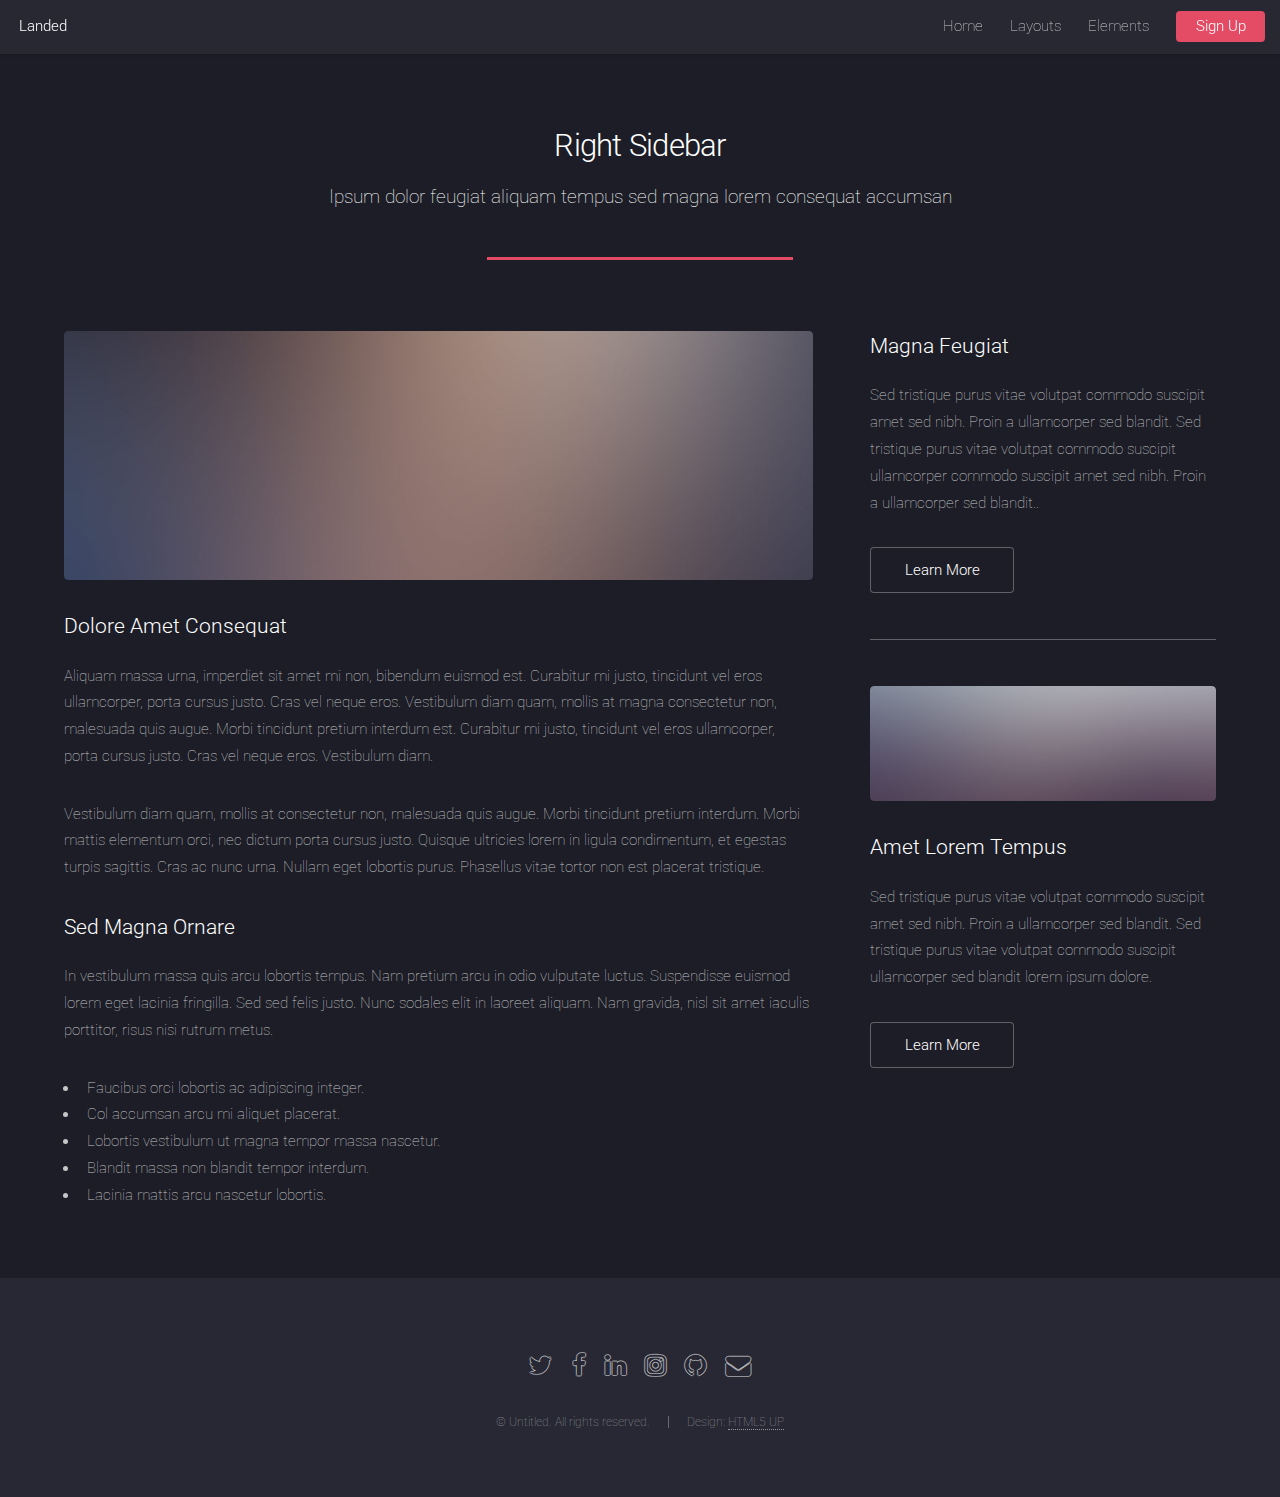
<file: right-sidebar.html>
<!DOCTYPE HTML>
<!--
	Landed by HTML5 UP
	html5up.net | @ajlkn
	Free for personal and commercial use under the CCA 3.0 license (html5up.net/license)
-->
<html>
	<head>
		<title>Right Sidebar - Landed by HTML5 UP</title>
		<meta charset="utf-8" />
		<meta name="viewport" content="width=device-width, initial-scale=1" />
		<!--[if lte IE 8]><script src="assets/js/ie/html5shiv.js"></script><![endif]-->
		<link rel="stylesheet" href="assets/css/main.css" />
		<!--[if lte IE 9]><link rel="stylesheet" href="assets/css/ie9.css" /><![endif]-->
		<!--[if lte IE 8]><link rel="stylesheet" href="assets/css/ie8.css" /><![endif]-->
	</head>
	<body>
		<div id="page-wrapper">

			<!-- Header -->
				<header id="header">
					<h1 id="logo"><a href="index.html">Landed</a></h1>
					<nav id="nav">
						<ul>
							<li><a href="index.html">Home</a></li>
							<li>
								<a href="#">Layouts</a>
								<ul>
									<li><a href="left-sidebar.html">Left Sidebar</a></li>
									<li><a href="right-sidebar.html">Right Sidebar</a></li>
									<li><a href="no-sidebar.html">No Sidebar</a></li>
									<li>
										<a href="#">Submenu</a>
										<ul>
											<li><a href="#">Option 1</a></li>
											<li><a href="#">Option 2</a></li>
											<li><a href="#">Option 3</a></li>
											<li><a href="#">Option 4</a></li>
										</ul>
									</li>
								</ul>
							</li>
							<li><a href="elements.html">Elements</a></li>
							<li><a href="#" class="button special">Sign Up</a></li>
						</ul>
					</nav>
				</header>

			<!-- Main -->
				<div id="main" class="wrapper style1">
					<div class="container">
						<header class="major">
							<h2>Right Sidebar</h2>
							<p>Ipsum dolor feugiat aliquam tempus sed magna lorem consequat accumsan</p>
						</header>
						<div class="row 150%">
							<div class="8u 12u$(medium)">

								<!-- Content -->
									<section id="content">
										<a href="#" class="image fit"><img src="images/pic06.jpg" alt="" /></a>
										<h3>Dolore Amet Consequat</h3>
										<p>Aliquam massa urna, imperdiet sit amet mi non, bibendum euismod est. Curabitur mi justo, tincidunt vel eros ullamcorper, porta cursus justo. Cras vel neque eros. Vestibulum diam quam, mollis at magna consectetur non, malesuada quis augue. Morbi tincidunt pretium interdum est. Curabitur mi justo, tincidunt vel eros ullamcorper, porta cursus justo. Cras vel neque eros. Vestibulum diam.</p>
										<p>Vestibulum diam quam, mollis at consectetur non, malesuada quis augue. Morbi tincidunt pretium interdum. Morbi mattis elementum orci, nec dictum porta cursus justo. Quisque ultricies lorem in ligula condimentum, et egestas turpis sagittis. Cras ac nunc urna. Nullam eget lobortis purus. Phasellus vitae tortor non est placerat tristique.</p>
										<h3>Sed Magna Ornare</h3>
										<p>In vestibulum massa quis arcu lobortis tempus. Nam pretium arcu in odio vulputate luctus. Suspendisse euismod lorem eget lacinia fringilla. Sed sed felis justo. Nunc sodales elit in laoreet aliquam. Nam gravida, nisl sit amet iaculis porttitor, risus nisi rutrum metus.</p>
										<ul>
											<li>Faucibus orci lobortis ac adipiscing integer.</li>
											<li>Col accumsan arcu mi aliquet placerat.</li>
											<li>Lobortis vestibulum ut magna tempor massa nascetur.</li>
											<li>Blandit massa non blandit tempor interdum.</li>
											<li>Lacinia mattis arcu nascetur lobortis.</li>
										</ul>
									</section>

							</div>
							<div class="4u$ 12u$(medium)">

								<!-- Sidebar -->
									<section id="sidebar">
										<section>
											<h3>Magna Feugiat</h3>
											<p>Sed tristique purus vitae volutpat commodo suscipit amet sed nibh. Proin a ullamcorper sed blandit. Sed tristique purus vitae volutpat commodo suscipit ullamcorper commodo suscipit amet sed nibh. Proin a ullamcorper sed blandit..</p>
											<footer>
												<ul class="actions">
													<li><a href="#" class="button">Learn More</a></li>
												</ul>
											</footer>
										</section>
										<hr />
										<section>
											<a href="#" class="image fit"><img src="images/pic07.jpg" alt="" /></a>
											<h3>Amet Lorem Tempus</h3>
											<p>Sed tristique purus vitae volutpat commodo suscipit amet sed nibh. Proin a ullamcorper sed blandit. Sed tristique purus vitae volutpat commodo suscipit ullamcorper sed blandit lorem ipsum dolore.</p>
											<footer>
												<ul class="actions">
													<li><a href="#" class="button">Learn More</a></li>
												</ul>
											</footer>
										</section>
									</section>

							</div>
						</div>
					</div>
				</div>

			<!-- Footer -->
				<footer id="footer">
					<ul class="icons">
						<li><a href="#" class="icon alt fa-twitter"><span class="label">Twitter</span></a></li>
						<li><a href="#" class="icon alt fa-facebook"><span class="label">Facebook</span></a></li>
						<li><a href="#" class="icon alt fa-linkedin"><span class="label">LinkedIn</span></a></li>
						<li><a href="#" class="icon alt fa-instagram"><span class="label">Instagram</span></a></li>
						<li><a href="#" class="icon alt fa-github"><span class="label">GitHub</span></a></li>
						<li><a href="#" class="icon alt fa-envelope"><span class="label">Email</span></a></li>
					</ul>
					<ul class="copyright">
						<li>&copy; Untitled. All rights reserved.</li><li>Design: <a href="http://html5up.net">HTML5 UP</a></li>
					</ul>
				</footer>

		</div>

		<!-- Scripts -->
			<script src="assets/js/jquery.min.js"></script>
			<script src="assets/js/jquery.scrolly.min.js"></script>
			<script src="assets/js/jquery.dropotron.min.js"></script>
			<script src="assets/js/jquery.scrollex.min.js"></script>
			<script src="assets/js/skel.min.js"></script>
			<script src="assets/js/util.js"></script>
			<!--[if lte IE 8]><script src="assets/js/ie/respond.min.js"></script><![endif]-->
			<script src="assets/js/main.js"></script>

	</body>
</html>
</file>
<file: assets/css/ie9.css>
/*
	Landed by HTML5 UP
	html5up.net | @ajlkn
	Free for personal and commercial use under the CCA 3.0 license (html5up.net/license)
*/

/* Loader */

	body.landing:before, body.landing:after {
		display: none !important;
	}

/* Icon */

	.icon.alt {
		color: inherit !important;
	}

	.icon.major.alt:before {
		color: #ffffff !important;
	}

/* Banner */

	#banner:after {
		background-color: rgba(23, 24, 32, 0.95);
	}

/* Footer */

	#footer .icons .icon.alt:before {
		color: #ffffff !important;
	}
</file>
<file: assets/css/ie8.css>
/*
	Landed by HTML5 UP
	html5up.net | @ajlkn
	Free for personal and commercial use under the CCA 3.0 license (html5up.net/license)
*/

/* Basic */

	body {
		color: #ffffff;
	}

	body, html, #page-wrapper {
		height: 100%;
	}

	blockquote {
		border-left: solid 4px #606067;
	}

	code {
		background: #32333b;
	}

	hr {
		border-bottom: solid 1px #606067;
	}

/* Icon */

	.icon.major {
		-ms-behavior: url("assets/js/ie/PIE.htc");
	}

/* Image */

	.image {
		position: relative;
		-ms-behavior: url("assets/js/ie/PIE.htc");
	}

		.image:before {
			display: none;
		}

		.image img {
			position: relative;
			-ms-behavior: url("assets/js/ie/PIE.htc");
		}

/* Form */

	input[type="text"],
	input[type="password"],
	input[type="email"],
	select,
	textarea {
		position: relative;
		-ms-behavior: url("assets/js/ie/PIE.htc");
	}

		input[type="text"]:focus,
		input[type="password"]:focus,
		input[type="email"]:focus,
		select:focus,
		textarea:focus {
			-ms-behavior: url("assets/js/ie/PIE.htc");
		}

	input[type="text"],
	input[type="password"],
	input[type="email"] {
		line-height: 3em;
	}

	input[type="checkbox"],
	input[type="radio"] {
		font-size: 3em;
	}

		input[type="checkbox"] + label:before,
		input[type="radio"] + label:before {
			display: none;
		}

/* Table */

	table tbody tr {
		border: solid 1px #606067;
	}

	table thead {
		border-bottom: solid 1px #606067;
	}

	table tfoot {
		border-top: solid 1px #606067;
	}

	table.alt tbody tr td {
		border: solid 1px #606067;
	}

/* Button */

	input[type="submit"],
	input[type="reset"],
	input[type="button"],
	.button {
		border: solid 1px #ffffff !important;
	}

		input[type="submit"].special,
		input[type="reset"].special,
		input[type="button"].special,
		.button.special {
			border: 0 !important;
		}

/* Goto Next */

	.goto-next {
		display: none;
	}

/* Spotlight */

	.spotlight {
		height: 100%;
	}

		.spotlight .content {
			background: #272833;
		}

/* Wrapper */

	.wrapper.style2 input[type="text"]:focus,
	.wrapper.style2 input[type="password"]:focus,
	.wrapper.style2 input[type="email"]:focus,
	.wrapper.style2 select:focus,
	.wrapper.style2 textarea:focus {
		border-color: #ffffff;
	}

	.wrapper.style2 input[type="submit"].special:hover, .wrapper.style2 input[type="submit"].special:active,
	.wrapper.style2 input[type="reset"].special:hover,
	.wrapper.style2 input[type="reset"].special:active,
	.wrapper.style2 input[type="button"].special:hover,
	.wrapper.style2 input[type="button"].special:active,
	.wrapper.style2 .button.special:hover,
	.wrapper.style2 .button.special:active {
		color: #e44c65 !important;
	}

/* Dropotron */

	.dropotron {
		background: #272833;
		box-shadow: none !important;
		-ms-behavior: url("assets/js/ie/PIE.htc");
	}

		.dropotron > li a, .dropotron > li span {
			color: #ffffff !important;
		}

		.dropotron.level-0 {
			margin-top: 0;
		}

			.dropotron.level-0:before {
				display: none;
			}

/* Header */

	#header {
		background: #272833;
	}

/* Banner */

	#banner {
		height: 100%;
	}

		#banner:before {
			height: 100%;
		}

		#banner:after {
			background-image: url("images/ie/banner-overlay.png");
		}
</file>
<file: assets/css/main.css>
@import url("font-awesome.min.css");
@import url("https://fonts.googleapis.com/css?family=Roboto:100,300,100italic,300italic");

/*
	Landed by HTML5 UP
	html5up.net | @ajlkn
	Free for personal and commercial use under the CCA 3.0 license (html5up.net/license)
*/

/* Reset */

	html, body, div, span, applet, object, iframe, h1, h2, h3, h4, h5, h6, p, blockquote, pre, a, abbr, acronym, address, big, cite, code, del, dfn, em, img, ins, kbd, q, s, samp, small, strike, strong, sub, sup, tt, var, b, u, i, center, dl, dt, dd, ol, ul, li, fieldset, form, label, legend, table, caption, tbody, tfoot, thead, tr, th, td, article, aside, canvas, details, embed, figure, figcaption, footer, header, hgroup, menu, nav, output, ruby, section, summary, time, mark, audio, video {
		margin: 0;
		padding: 0;
		border: 0;
		font-size: 100%;
		font: inherit;
		vertical-align: baseline;
	}

	article, aside, details, figcaption, figure, footer, header, hgroup, menu, nav, section {
		display: block;
	}

	body {
		line-height: 1;
	}

	ol, ul {
		list-style: none;
	}

	blockquote, q {
		quotes: none;
	}

	blockquote:before, blockquote:after, q:before, q:after {
		content: '';
		content: none;
	}

	table {
		border-collapse: collapse;
		border-spacing: 0;
	}

	body {
		-webkit-text-size-adjust: none;
	}

/* Box Model */

	*, *:before, *:after {
		-moz-box-sizing: border-box;
		-webkit-box-sizing: border-box;
		box-sizing: border-box;
	}

/* Containers */

	.container {
		margin-left: auto;
		margin-right: auto;
	}

	.container.\31 25\25 {
		width: 100%;
		max-width: 87.5em;
		min-width: 70em;
	}

	.container.\37 5\25 {
		width: 52.5em;
	}

	.container.\35 0\25 {
		width: 35em;
	}

	.container.\32 5\25 {
		width: 17.5em;
	}

	.container {
		width: 70em;
	}

	@media screen and (max-width: 1680px) {

		.container.\31 25\25 {
			width: 100%;
			max-width: 87.5em;
			min-width: 70em;
		}

		.container.\37 5\25 {
			width: 52.5em;
		}

		.container.\35 0\25 {
			width: 35em;
		}

		.container.\32 5\25 {
			width: 17.5em;
		}

		.container {
			width: 70em;
		}

	}

	@media screen and (max-width: 1280px) {

		.container.\31 25\25 {
			width: 100%;
			max-width: 112.5%;
			min-width: 90%;
		}

		.container.\37 5\25 {
			width: 67.5%;
		}

		.container.\35 0\25 {
			width: 45%;
		}

		.container.\32 5\25 {
			width: 22.5%;
		}

		.container {
			width: 90%;
		}

	}

	@media screen and (max-width: 980px) {

		.container.\31 25\25 {
			width: 100%;
			max-width: 125%;
			min-width: 100%;
		}

		.container.\37 5\25 {
			width: 75%;
		}

		.container.\35 0\25 {
			width: 50%;
		}

		.container.\32 5\25 {
			width: 25%;
		}

		.container {
			width: 100% !important;
		}

	}

	@media screen and (max-width: 736px) {

		.container.\31 25\25 {
			width: 100%;
			max-width: 125%;
			min-width: 100%;
		}

		.container.\37 5\25 {
			width: 75%;
		}

		.container.\35 0\25 {
			width: 50%;
		}

		.container.\32 5\25 {
			width: 25%;
		}

		.container {
			width: 100% !important;
		}

	}

	@media screen and (max-width: 480px) {

		.container.\31 25\25 {
			width: 100%;
			max-width: 125%;
			min-width: 100%;
		}

		.container.\37 5\25 {
			width: 75%;
		}

		.container.\35 0\25 {
			width: 50%;
		}

		.container.\32 5\25 {
			width: 25%;
		}

		.container {
			width: 100% !important;
		}

	}

/* Grid */

	.row {
		border-bottom: solid 1px transparent;
		-moz-box-sizing: border-box;
		-webkit-box-sizing: border-box;
		box-sizing: border-box;
	}

	.row > * {
		float: left;
		-moz-box-sizing: border-box;
		-webkit-box-sizing: border-box;
		box-sizing: border-box;
	}

	.row:after, .row:before {
		content: '';
		display: block;
		clear: both;
		height: 0;
	}

	.row.uniform > * > :first-child {
		margin-top: 0;
	}

	.row.uniform > * > :last-child {
		margin-bottom: 0;
	}

	.row.\30 \25 > * {
		padding: 0 0 0 0em;
	}

	.row.\30 \25 {
		margin: 0 0 -1px 0em;
	}

	.row.uniform.\30 \25 > * {
		padding: 0em 0 0 0em;
	}

	.row.uniform.\30 \25 {
		margin: 0em 0 -1px 0em;
	}

	.row > * {
		padding: 0 0 0 2.5em;
	}

	.row {
		margin: 0 0 -1px -2.5em;
	}

	.row.uniform > * {
		padding: 2.5em 0 0 2.5em;
	}

	.row.uniform {
		margin: -2.5em 0 -1px -2.5em;
	}

	.row.\32 00\25 > * {
		padding: 0 0 0 5em;
	}

	.row.\32 00\25 {
		margin: 0 0 -1px -5em;
	}

	.row.uniform.\32 00\25 > * {
		padding: 5em 0 0 5em;
	}

	.row.uniform.\32 00\25 {
		margin: -5em 0 -1px -5em;
	}

	.row.\31 50\25 > * {
		padding: 0 0 0 3.75em;
	}

	.row.\31 50\25 {
		margin: 0 0 -1px -3.75em;
	}

	.row.uniform.\31 50\25 > * {
		padding: 3.75em 0 0 3.75em;
	}

	.row.uniform.\31 50\25 {
		margin: -3.75em 0 -1px -3.75em;
	}

	.row.\35 0\25 > * {
		padding: 0 0 0 1.25em;
	}

	.row.\35 0\25 {
		margin: 0 0 -1px -1.25em;
	}

	.row.uniform.\35 0\25 > * {
		padding: 1.25em 0 0 1.25em;
	}

	.row.uniform.\35 0\25 {
		margin: -1.25em 0 -1px -1.25em;
	}

	.row.\32 5\25 > * {
		padding: 0 0 0 0.625em;
	}

	.row.\32 5\25 {
		margin: 0 0 -1px -0.625em;
	}

	.row.uniform.\32 5\25 > * {
		padding: 0.625em 0 0 0.625em;
	}

	.row.uniform.\32 5\25 {
		margin: -0.625em 0 -1px -0.625em;
	}

	.\31 2u, .\31 2u\24 {
		width: 100%;
		clear: none;
		margin-left: 0;
	}

	.\31 1u, .\31 1u\24 {
		width: 91.6666666667%;
		clear: none;
		margin-left: 0;
	}

	.\31 0u, .\31 0u\24 {
		width: 83.3333333333%;
		clear: none;
		margin-left: 0;
	}

	.\39 u, .\39 u\24 {
		width: 75%;
		clear: none;
		margin-left: 0;
	}

	.\38 u, .\38 u\24 {
		width: 66.6666666667%;
		clear: none;
		margin-left: 0;
	}

	.\37 u, .\37 u\24 {
		width: 58.3333333333%;
		clear: none;
		margin-left: 0;
	}

	.\36 u, .\36 u\24 {
		width: 50%;
		clear: none;
		margin-left: 0;
	}

	.\35 u, .\35 u\24 {
		width: 41.6666666667%;
		clear: none;
		margin-left: 0;
	}

	.\34 u, .\34 u\24 {
		width: 33.3333333333%;
		clear: none;
		margin-left: 0;
	}

	.\33 u, .\33 u\24 {
		width: 25%;
		clear: none;
		margin-left: 0;
	}

	.\32 u, .\32 u\24 {
		width: 16.6666666667%;
		clear: none;
		margin-left: 0;
	}

	.\31 u, .\31 u\24 {
		width: 8.3333333333%;
		clear: none;
		margin-left: 0;
	}

	.\31 2u\24 + *,
	.\31 1u\24 + *,
	.\31 0u\24 + *,
	.\39 u\24 + *,
	.\38 u\24 + *,
	.\37 u\24 + *,
	.\36 u\24 + *,
	.\35 u\24 + *,
	.\34 u\24 + *,
	.\33 u\24 + *,
	.\32 u\24 + *,
	.\31 u\24 + * {
		clear: left;
	}

	.\-11u {
		margin-left: 91.66667%;
	}

	.\-10u {
		margin-left: 83.33333%;
	}

	.\-9u {
		margin-left: 75%;
	}

	.\-8u {
		margin-left: 66.66667%;
	}

	.\-7u {
		margin-left: 58.33333%;
	}

	.\-6u {
		margin-left: 50%;
	}

	.\-5u {
		margin-left: 41.66667%;
	}

	.\-4u {
		margin-left: 33.33333%;
	}

	.\-3u {
		margin-left: 25%;
	}

	.\-2u {
		margin-left: 16.66667%;
	}

	.\-1u {
		margin-left: 8.33333%;
	}

	@media screen and (max-width: 1680px) {

		.row > * {
			padding: 0 0 0 2.5em;
		}

		.row {
			margin: 0 0 -1px -2.5em;
		}

		.row.uniform > * {
			padding: 2.5em 0 0 2.5em;
		}

		.row.uniform {
			margin: -2.5em 0 -1px -2.5em;
		}

		.row.\32 00\25 > * {
			padding: 0 0 0 5em;
		}

		.row.\32 00\25 {
			margin: 0 0 -1px -5em;
		}

		.row.uniform.\32 00\25 > * {
			padding: 5em 0 0 5em;
		}

		.row.uniform.\32 00\25 {
			margin: -5em 0 -1px -5em;
		}

		.row.\31 50\25 > * {
			padding: 0 0 0 3.75em;
		}

		.row.\31 50\25 {
			margin: 0 0 -1px -3.75em;
		}

		.row.uniform.\31 50\25 > * {
			padding: 3.75em 0 0 3.75em;
		}

		.row.uniform.\31 50\25 {
			margin: -3.75em 0 -1px -3.75em;
		}

		.row.\35 0\25 > * {
			padding: 0 0 0 1.25em;
		}

		.row.\35 0\25 {
			margin: 0 0 -1px -1.25em;
		}

		.row.uniform.\35 0\25 > * {
			padding: 1.25em 0 0 1.25em;
		}

		.row.uniform.\35 0\25 {
			margin: -1.25em 0 -1px -1.25em;
		}

		.row.\32 5\25 > * {
			padding: 0 0 0 0.625em;
		}

		.row.\32 5\25 {
			margin: 0 0 -1px -0.625em;
		}

		.row.uniform.\32 5\25 > * {
			padding: 0.625em 0 0 0.625em;
		}

		.row.uniform.\32 5\25 {
			margin: -0.625em 0 -1px -0.625em;
		}

		.\31 2u\28xlarge\29, .\31 2u\24\28xlarge\29 {
			width: 100%;
			clear: none;
			margin-left: 0;
		}

		.\31 1u\28xlarge\29, .\31 1u\24\28xlarge\29 {
			width: 91.6666666667%;
			clear: none;
			margin-left: 0;
		}

		.\31 0u\28xlarge\29, .\31 0u\24\28xlarge\29 {
			width: 83.3333333333%;
			clear: none;
			margin-left: 0;
		}

		.\39 u\28xlarge\29, .\39 u\24\28xlarge\29 {
			width: 75%;
			clear: none;
			margin-left: 0;
		}

		.\38 u\28xlarge\29, .\38 u\24\28xlarge\29 {
			width: 66.6666666667%;
			clear: none;
			margin-left: 0;
		}

		.\37 u\28xlarge\29, .\37 u\24\28xlarge\29 {
			width: 58.3333333333%;
			clear: none;
			margin-left: 0;
		}

		.\36 u\28xlarge\29, .\36 u\24\28xlarge\29 {
			width: 50%;
			clear: none;
			margin-left: 0;
		}

		.\35 u\28xlarge\29, .\35 u\24\28xlarge\29 {
			width: 41.6666666667%;
			clear: none;
			margin-left: 0;
		}

		.\34 u\28xlarge\29, .\34 u\24\28xlarge\29 {
			width: 33.3333333333%;
			clear: none;
			margin-left: 0;
		}

		.\33 u\28xlarge\29, .\33 u\24\28xlarge\29 {
			width: 25%;
			clear: none;
			margin-left: 0;
		}

		.\32 u\28xlarge\29, .\32 u\24\28xlarge\29 {
			width: 16.6666666667%;
			clear: none;
			margin-left: 0;
		}

		.\31 u\28xlarge\29, .\31 u\24\28xlarge\29 {
			width: 8.3333333333%;
			clear: none;
			margin-left: 0;
		}

		.\31 2u\24\28xlarge\29 + *,
		.\31 1u\24\28xlarge\29 + *,
		.\31 0u\24\28xlarge\29 + *,
		.\39 u\24\28xlarge\29 + *,
		.\38 u\24\28xlarge\29 + *,
		.\37 u\24\28xlarge\29 + *,
		.\36 u\24\28xlarge\29 + *,
		.\35 u\24\28xlarge\29 + *,
		.\34 u\24\28xlarge\29 + *,
		.\33 u\24\28xlarge\29 + *,
		.\32 u\24\28xlarge\29 + *,
		.\31 u\24\28xlarge\29 + * {
			clear: left;
		}

		.\-11u\28xlarge\29 {
			margin-left: 91.66667%;
		}

		.\-10u\28xlarge\29 {
			margin-left: 83.33333%;
		}

		.\-9u\28xlarge\29 {
			margin-left: 75%;
		}

		.\-8u\28xlarge\29 {
			margin-left: 66.66667%;
		}

		.\-7u\28xlarge\29 {
			margin-left: 58.33333%;
		}

		.\-6u\28xlarge\29 {
			margin-left: 50%;
		}

		.\-5u\28xlarge\29 {
			margin-left: 41.66667%;
		}

		.\-4u\28xlarge\29 {
			margin-left: 33.33333%;
		}

		.\-3u\28xlarge\29 {
			margin-left: 25%;
		}

		.\-2u\28xlarge\29 {
			margin-left: 16.66667%;
		}

		.\-1u\28xlarge\29 {
			margin-left: 8.33333%;
		}

	}

	@media screen and (max-width: 1280px) {

		.row > * {
			padding: 0 0 0 2.5em;
		}

		.row {
			margin: 0 0 -1px -2.5em;
		}

		.row.uniform > * {
			padding: 2.5em 0 0 2.5em;
		}

		.row.uniform {
			margin: -2.5em 0 -1px -2.5em;
		}

		.row.\32 00\25 > * {
			padding: 0 0 0 5em;
		}

		.row.\32 00\25 {
			margin: 0 0 -1px -5em;
		}

		.row.uniform.\32 00\25 > * {
			padding: 5em 0 0 5em;
		}

		.row.uniform.\32 00\25 {
			margin: -5em 0 -1px -5em;
		}

		.row.\31 50\25 > * {
			padding: 0 0 0 3.75em;
		}

		.row.\31 50\25 {
			margin: 0 0 -1px -3.75em;
		}

		.row.uniform.\31 50\25 > * {
			padding: 3.75em 0 0 3.75em;
		}

		.row.uniform.\31 50\25 {
			margin: -3.75em 0 -1px -3.75em;
		}

		.row.\35 0\25 > * {
			padding: 0 0 0 1.25em;
		}

		.row.\35 0\25 {
			margin: 0 0 -1px -1.25em;
		}

		.row.uniform.\35 0\25 > * {
			padding: 1.25em 0 0 1.25em;
		}

		.row.uniform.\35 0\25 {
			margin: -1.25em 0 -1px -1.25em;
		}

		.row.\32 5\25 > * {
			padding: 0 0 0 0.625em;
		}

		.row.\32 5\25 {
			margin: 0 0 -1px -0.625em;
		}

		.row.uniform.\32 5\25 > * {
			padding: 0.625em 0 0 0.625em;
		}

		.row.uniform.\32 5\25 {
			margin: -0.625em 0 -1px -0.625em;
		}

		.\31 2u\28large\29, .\31 2u\24\28large\29 {
			width: 100%;
			clear: none;
			margin-left: 0;
		}

		.\31 1u\28large\29, .\31 1u\24\28large\29 {
			width: 91.6666666667%;
			clear: none;
			margin-left: 0;
		}

		.\31 0u\28large\29, .\31 0u\24\28large\29 {
			width: 83.3333333333%;
			clear: none;
			margin-left: 0;
		}

		.\39 u\28large\29, .\39 u\24\28large\29 {
			width: 75%;
			clear: none;
			margin-left: 0;
		}

		.\38 u\28large\29, .\38 u\24\28large\29 {
			width: 66.6666666667%;
			clear: none;
			margin-left: 0;
		}

		.\37 u\28large\29, .\37 u\24\28large\29 {
			width: 58.3333333333%;
			clear: none;
			margin-left: 0;
		}

		.\36 u\28large\29, .\36 u\24\28large\29 {
			width: 50%;
			clear: none;
			margin-left: 0;
		}

		.\35 u\28large\29, .\35 u\24\28large\29 {
			width: 41.6666666667%;
			clear: none;
			margin-left: 0;
		}

		.\34 u\28large\29, .\34 u\24\28large\29 {
			width: 33.3333333333%;
			clear: none;
			margin-left: 0;
		}

		.\33 u\28large\29, .\33 u\24\28large\29 {
			width: 25%;
			clear: none;
			margin-left: 0;
		}

		.\32 u\28large\29, .\32 u\24\28large\29 {
			width: 16.6666666667%;
			clear: none;
			margin-left: 0;
		}

		.\31 u\28large\29, .\31 u\24\28large\29 {
			width: 8.3333333333%;
			clear: none;
			margin-left: 0;
		}

		.\31 2u\24\28large\29 + *,
		.\31 1u\24\28large\29 + *,
		.\31 0u\24\28large\29 + *,
		.\39 u\24\28large\29 + *,
		.\38 u\24\28large\29 + *,
		.\37 u\24\28large\29 + *,
		.\36 u\24\28large\29 + *,
		.\35 u\24\28large\29 + *,
		.\34 u\24\28large\29 + *,
		.\33 u\24\28large\29 + *,
		.\32 u\24\28large\29 + *,
		.\31 u\24\28large\29 + * {
			clear: left;
		}

		.\-11u\28large\29 {
			margin-left: 91.66667%;
		}

		.\-10u\28large\29 {
			margin-left: 83.33333%;
		}

		.\-9u\28large\29 {
			margin-left: 75%;
		}

		.\-8u\28large\29 {
			margin-left: 66.66667%;
		}

		.\-7u\28large\29 {
			margin-left: 58.33333%;
		}

		.\-6u\28large\29 {
			margin-left: 50%;
		}

		.\-5u\28large\29 {
			margin-left: 41.66667%;
		}

		.\-4u\28large\29 {
			margin-left: 33.33333%;
		}

		.\-3u\28large\29 {
			margin-left: 25%;
		}

		.\-2u\28large\29 {
			margin-left: 16.66667%;
		}

		.\-1u\28large\29 {
			margin-left: 8.33333%;
		}

	}

	@media screen and (max-width: 980px) {

		.row > * {
			padding: 0 0 0 2.5em;
		}

		.row {
			margin: 0 0 -1px -2.5em;
		}

		.row.uniform > * {
			padding: 2.5em 0 0 2.5em;
		}

		.row.uniform {
			margin: -2.5em 0 -1px -2.5em;
		}

		.row.\32 00\25 > * {
			padding: 0 0 0 5em;
		}

		.row.\32 00\25 {
			margin: 0 0 -1px -5em;
		}

		.row.uniform.\32 00\25 > * {
			padding: 5em 0 0 5em;
		}

		.row.uniform.\32 00\25 {
			margin: -5em 0 -1px -5em;
		}

		.row.\31 50\25 > * {
			padding: 0 0 0 3.75em;
		}

		.row.\31 50\25 {
			margin: 0 0 -1px -3.75em;
		}

		.row.uniform.\31 50\25 > * {
			padding: 3.75em 0 0 3.75em;
		}

		.row.uniform.\31 50\25 {
			margin: -3.75em 0 -1px -3.75em;
		}

		.row.\35 0\25 > * {
			padding: 0 0 0 1.25em;
		}

		.row.\35 0\25 {
			margin: 0 0 -1px -1.25em;
		}

		.row.uniform.\35 0\25 > * {
			padding: 1.25em 0 0 1.25em;
		}

		.row.uniform.\35 0\25 {
			margin: -1.25em 0 -1px -1.25em;
		}

		.row.\32 5\25 > * {
			padding: 0 0 0 0.625em;
		}

		.row.\32 5\25 {
			margin: 0 0 -1px -0.625em;
		}

		.row.uniform.\32 5\25 > * {
			padding: 0.625em 0 0 0.625em;
		}

		.row.uniform.\32 5\25 {
			margin: -0.625em 0 -1px -0.625em;
		}

		.\31 2u\28medium\29, .\31 2u\24\28medium\29 {
			width: 100%;
			clear: none;
			margin-left: 0;
		}

		.\31 1u\28medium\29, .\31 1u\24\28medium\29 {
			width: 91.6666666667%;
			clear: none;
			margin-left: 0;
		}

		.\31 0u\28medium\29, .\31 0u\24\28medium\29 {
			width: 83.3333333333%;
			clear: none;
			margin-left: 0;
		}

		.\39 u\28medium\29, .\39 u\24\28medium\29 {
			width: 75%;
			clear: none;
			margin-left: 0;
		}

		.\38 u\28medium\29, .\38 u\24\28medium\29 {
			width: 66.6666666667%;
			clear: none;
			margin-left: 0;
		}

		.\37 u\28medium\29, .\37 u\24\28medium\29 {
			width: 58.3333333333%;
			clear: none;
			margin-left: 0;
		}

		.\36 u\28medium\29, .\36 u\24\28medium\29 {
			width: 50%;
			clear: none;
			margin-left: 0;
		}

		.\35 u\28medium\29, .\35 u\24\28medium\29 {
			width: 41.6666666667%;
			clear: none;
			margin-left: 0;
		}

		.\34 u\28medium\29, .\34 u\24\28medium\29 {
			width: 33.3333333333%;
			clear: none;
			margin-left: 0;
		}

		.\33 u\28medium\29, .\33 u\24\28medium\29 {
			width: 25%;
			clear: none;
			margin-left: 0;
		}

		.\32 u\28medium\29, .\32 u\24\28medium\29 {
			width: 16.6666666667%;
			clear: none;
			margin-left: 0;
		}

		.\31 u\28medium\29, .\31 u\24\28medium\29 {
			width: 8.3333333333%;
			clear: none;
			margin-left: 0;
		}

		.\31 2u\24\28medium\29 + *,
		.\31 1u\24\28medium\29 + *,
		.\31 0u\24\28medium\29 + *,
		.\39 u\24\28medium\29 + *,
		.\38 u\24\28medium\29 + *,
		.\37 u\24\28medium\29 + *,
		.\36 u\24\28medium\29 + *,
		.\35 u\24\28medium\29 + *,
		.\34 u\24\28medium\29 + *,
		.\33 u\24\28medium\29 + *,
		.\32 u\24\28medium\29 + *,
		.\31 u\24\28medium\29 + * {
			clear: left;
		}

		.\-11u\28medium\29 {
			margin-left: 91.66667%;
		}

		.\-10u\28medium\29 {
			margin-left: 83.33333%;
		}

		.\-9u\28medium\29 {
			margin-left: 75%;
		}

		.\-8u\28medium\29 {
			margin-left: 66.66667%;
		}

		.\-7u\28medium\29 {
			margin-left: 58.33333%;
		}

		.\-6u\28medium\29 {
			margin-left: 50%;
		}

		.\-5u\28medium\29 {
			margin-left: 41.66667%;
		}

		.\-4u\28medium\29 {
			margin-left: 33.33333%;
		}

		.\-3u\28medium\29 {
			margin-left: 25%;
		}

		.\-2u\28medium\29 {
			margin-left: 16.66667%;
		}

		.\-1u\28medium\29 {
			margin-left: 8.33333%;
		}

	}

	@media screen and (max-width: 736px) {

		.row > * {
			padding: 0 0 0 2.5em;
		}

		.row {
			margin: 0 0 -1px -2.5em;
		}

		.row.uniform > * {
			padding: 2.5em 0 0 2.5em;
		}

		.row.uniform {
			margin: -2.5em 0 -1px -2.5em;
		}

		.row.\32 00\25 > * {
			padding: 0 0 0 5em;
		}

		.row.\32 00\25 {
			margin: 0 0 -1px -5em;
		}

		.row.uniform.\32 00\25 > * {
			padding: 5em 0 0 5em;
		}

		.row.uniform.\32 00\25 {
			margin: -5em 0 -1px -5em;
		}

		.row.\31 50\25 > * {
			padding: 0 0 0 3.75em;
		}

		.row.\31 50\25 {
			margin: 0 0 -1px -3.75em;
		}

		.row.uniform.\31 50\25 > * {
			padding: 3.75em 0 0 3.75em;
		}

		.row.uniform.\31 50\25 {
			margin: -3.75em 0 -1px -3.75em;
		}

		.row.\35 0\25 > * {
			padding: 0 0 0 1.25em;
		}

		.row.\35 0\25 {
			margin: 0 0 -1px -1.25em;
		}

		.row.uniform.\35 0\25 > * {
			padding: 1.25em 0 0 1.25em;
		}

		.row.uniform.\35 0\25 {
			margin: -1.25em 0 -1px -1.25em;
		}

		.row.\32 5\25 > * {
			padding: 0 0 0 0.625em;
		}

		.row.\32 5\25 {
			margin: 0 0 -1px -0.625em;
		}

		.row.uniform.\32 5\25 > * {
			padding: 0.625em 0 0 0.625em;
		}

		.row.uniform.\32 5\25 {
			margin: -0.625em 0 -1px -0.625em;
		}

		.\31 2u\28small\29, .\31 2u\24\28small\29 {
			width: 100%;
			clear: none;
			margin-left: 0;
		}

		.\31 1u\28small\29, .\31 1u\24\28small\29 {
			width: 91.6666666667%;
			clear: none;
			margin-left: 0;
		}

		.\31 0u\28small\29, .\31 0u\24\28small\29 {
			width: 83.3333333333%;
			clear: none;
			margin-left: 0;
		}

		.\39 u\28small\29, .\39 u\24\28small\29 {
			width: 75%;
			clear: none;
			margin-left: 0;
		}

		.\38 u\28small\29, .\38 u\24\28small\29 {
			width: 66.6666666667%;
			clear: none;
			margin-left: 0;
		}

		.\37 u\28small\29, .\37 u\24\28small\29 {
			width: 58.3333333333%;
			clear: none;
			margin-left: 0;
		}

		.\36 u\28small\29, .\36 u\24\28small\29 {
			width: 50%;
			clear: none;
			margin-left: 0;
		}

		.\35 u\28small\29, .\35 u\24\28small\29 {
			width: 41.6666666667%;
			clear: none;
			margin-left: 0;
		}

		.\34 u\28small\29, .\34 u\24\28small\29 {
			width: 33.3333333333%;
			clear: none;
			margin-left: 0;
		}

		.\33 u\28small\29, .\33 u\24\28small\29 {
			width: 25%;
			clear: none;
			margin-left: 0;
		}

		.\32 u\28small\29, .\32 u\24\28small\29 {
			width: 16.6666666667%;
			clear: none;
			margin-left: 0;
		}

		.\31 u\28small\29, .\31 u\24\28small\29 {
			width: 8.3333333333%;
			clear: none;
			margin-left: 0;
		}

		.\31 2u\24\28small\29 + *,
		.\31 1u\24\28small\29 + *,
		.\31 0u\24\28small\29 + *,
		.\39 u\24\28small\29 + *,
		.\38 u\24\28small\29 + *,
		.\37 u\24\28small\29 + *,
		.\36 u\24\28small\29 + *,
		.\35 u\24\28small\29 + *,
		.\34 u\24\28small\29 + *,
		.\33 u\24\28small\29 + *,
		.\32 u\24\28small\29 + *,
		.\31 u\24\28small\29 + * {
			clear: left;
		}

		.\-11u\28small\29 {
			margin-left: 91.66667%;
		}

		.\-10u\28small\29 {
			margin-left: 83.33333%;
		}

		.\-9u\28small\29 {
			margin-left: 75%;
		}

		.\-8u\28small\29 {
			margin-left: 66.66667%;
		}

		.\-7u\28small\29 {
			margin-left: 58.33333%;
		}

		.\-6u\28small\29 {
			margin-left: 50%;
		}

		.\-5u\28small\29 {
			margin-left: 41.66667%;
		}

		.\-4u\28small\29 {
			margin-left: 33.33333%;
		}

		.\-3u\28small\29 {
			margin-left: 25%;
		}

		.\-2u\28small\29 {
			margin-left: 16.66667%;
		}

		.\-1u\28small\29 {
			margin-left: 8.33333%;
		}

	}

	@media screen and (max-width: 480px) {

		.row > * {
			padding: 0 0 0 2.5em;
		}

		.row {
			margin: 0 0 -1px -2.5em;
		}

		.row.uniform > * {
			padding: 2.5em 0 0 2.5em;
		}

		.row.uniform {
			margin: -2.5em 0 -1px -2.5em;
		}

		.row.\32 00\25 > * {
			padding: 0 0 0 5em;
		}

		.row.\32 00\25 {
			margin: 0 0 -1px -5em;
		}

		.row.uniform.\32 00\25 > * {
			padding: 5em 0 0 5em;
		}

		.row.uniform.\32 00\25 {
			margin: -5em 0 -1px -5em;
		}

		.row.\31 50\25 > * {
			padding: 0 0 0 3.75em;
		}

		.row.\31 50\25 {
			margin: 0 0 -1px -3.75em;
		}

		.row.uniform.\31 50\25 > * {
			padding: 3.75em 0 0 3.75em;
		}

		.row.uniform.\31 50\25 {
			margin: -3.75em 0 -1px -3.75em;
		}

		.row.\35 0\25 > * {
			padding: 0 0 0 1.25em;
		}

		.row.\35 0\25 {
			margin: 0 0 -1px -1.25em;
		}

		.row.uniform.\35 0\25 > * {
			padding: 1.25em 0 0 1.25em;
		}

		.row.uniform.\35 0\25 {
			margin: -1.25em 0 -1px -1.25em;
		}

		.row.\32 5\25 > * {
			padding: 0 0 0 0.625em;
		}

		.row.\32 5\25 {
			margin: 0 0 -1px -0.625em;
		}

		.row.uniform.\32 5\25 > * {
			padding: 0.625em 0 0 0.625em;
		}

		.row.uniform.\32 5\25 {
			margin: -0.625em 0 -1px -0.625em;
		}

		.\31 2u\28xsmall\29, .\31 2u\24\28xsmall\29 {
			width: 100%;
			clear: none;
			margin-left: 0;
		}

		.\31 1u\28xsmall\29, .\31 1u\24\28xsmall\29 {
			width: 91.6666666667%;
			clear: none;
			margin-left: 0;
		}

		.\31 0u\28xsmall\29, .\31 0u\24\28xsmall\29 {
			width: 83.3333333333%;
			clear: none;
			margin-left: 0;
		}

		.\39 u\28xsmall\29, .\39 u\24\28xsmall\29 {
			width: 75%;
			clear: none;
			margin-left: 0;
		}

		.\38 u\28xsmall\29, .\38 u\24\28xsmall\29 {
			width: 66.6666666667%;
			clear: none;
			margin-left: 0;
		}

		.\37 u\28xsmall\29, .\37 u\24\28xsmall\29 {
			width: 58.3333333333%;
			clear: none;
			margin-left: 0;
		}

		.\36 u\28xsmall\29, .\36 u\24\28xsmall\29 {
			width: 50%;
			clear: none;
			margin-left: 0;
		}

		.\35 u\28xsmall\29, .\35 u\24\28xsmall\29 {
			width: 41.6666666667%;
			clear: none;
			margin-left: 0;
		}

		.\34 u\28xsmall\29, .\34 u\24\28xsmall\29 {
			width: 33.3333333333%;
			clear: none;
			margin-left: 0;
		}

		.\33 u\28xsmall\29, .\33 u\24\28xsmall\29 {
			width: 25%;
			clear: none;
			margin-left: 0;
		}

		.\32 u\28xsmall\29, .\32 u\24\28xsmall\29 {
			width: 16.6666666667%;
			clear: none;
			margin-left: 0;
		}

		.\31 u\28xsmall\29, .\31 u\24\28xsmall\29 {
			width: 8.3333333333%;
			clear: none;
			margin-left: 0;
		}

		.\31 2u\24\28xsmall\29 + *,
		.\31 1u\24\28xsmall\29 + *,
		.\31 0u\24\28xsmall\29 + *,
		.\39 u\24\28xsmall\29 + *,
		.\38 u\24\28xsmall\29 + *,
		.\37 u\24\28xsmall\29 + *,
		.\36 u\24\28xsmall\29 + *,
		.\35 u\24\28xsmall\29 + *,
		.\34 u\24\28xsmall\29 + *,
		.\33 u\24\28xsmall\29 + *,
		.\32 u\24\28xsmall\29 + *,
		.\31 u\24\28xsmall\29 + * {
			clear: left;
		}

		.\-11u\28xsmall\29 {
			margin-left: 91.66667%;
		}

		.\-10u\28xsmall\29 {
			margin-left: 83.33333%;
		}

		.\-9u\28xsmall\29 {
			margin-left: 75%;
		}

		.\-8u\28xsmall\29 {
			margin-left: 66.66667%;
		}

		.\-7u\28xsmall\29 {
			margin-left: 58.33333%;
		}

		.\-6u\28xsmall\29 {
			margin-left: 50%;
		}

		.\-5u\28xsmall\29 {
			margin-left: 41.66667%;
		}

		.\-4u\28xsmall\29 {
			margin-left: 33.33333%;
		}

		.\-3u\28xsmall\29 {
			margin-left: 25%;
		}

		.\-2u\28xsmall\29 {
			margin-left: 16.66667%;
		}

		.\-1u\28xsmall\29 {
			margin-left: 8.33333%;
		}

	}

/* Basic */

	html, body {
		background: #1c1d26;
	}

	body.is-loading *, body.is-loading *:before, body.is-loading *:after {
		-moz-animation: none !important;
		-webkit-animation: none !important;
		-ms-animation: none !important;
		animation: none !important;
		-moz-transition: none !important;
		-webkit-transition: none !important;
		-ms-transition: none !important;
		transition: none !important;
	}

	body, input, select, textarea {
		color: rgba(255, 255, 255, 0.75);
		font-family: "Roboto", Helvetica, sans-serif;
		font-size: 15pt;
		font-weight: 100;
		line-height: 1.75em;
	}

	a {
		-moz-transition: border-color 0.2s ease-in-out, color 0.2s ease-in-out;
		-webkit-transition: border-color 0.2s ease-in-out, color 0.2s ease-in-out;
		-ms-transition: border-color 0.2s ease-in-out, color 0.2s ease-in-out;
		transition: border-color 0.2s ease-in-out, color 0.2s ease-in-out;
		border-bottom: dotted 1px;
		color: #e44c65;
		text-decoration: none;
	}

		a:hover {
			color: #e44c65 !important;
			border-bottom-color: transparent;
		}

	strong, b {
		color: #ffffff;
		font-weight: 300;
	}

	em, i {
		font-style: italic;
	}

	p {
		margin: 0 0 2em 0;
	}

	h1, h2, h3, h4, h5, h6 {
		color: #ffffff;
		font-weight: 300;
		line-height: 1em;
		margin: 0 0 1em 0;
	}

		h1 a, h2 a, h3 a, h4 a, h5 a, h6 a {
			color: inherit;
			border: 0;
		}

	h2 {
		font-size: 2em;
		line-height: 1.5em;
		letter-spacing: -0.025em;
	}

	h3 {
		font-size: 1.35em;
		line-height: 1.5em;
	}

	h4 {
		font-size: 1.1em;
		line-height: 1.5em;
	}

	h5 {
		font-size: 0.9em;
		line-height: 1.5em;
	}

	h6 {
		font-size: 0.7em;
		line-height: 1.5em;
	}

	sub {
		font-size: 0.8em;
		position: relative;
		top: 0.5em;
	}

	sup {
		font-size: 0.8em;
		position: relative;
		top: -0.5em;
	}

	hr {
		border: 0;
		border-bottom: solid 1px rgba(255, 255, 255, 0.3);
		margin: 3em 0;
	}

		hr.major {
			margin: 4em 0;
		}

	blockquote {
		border-left: solid 4px rgba(255, 255, 255, 0.3);
		font-style: italic;
		margin: 0 0 2em 0;
		padding: 0.5em 0 0.5em 2em;
	}

	code {
		background: rgba(255, 255, 255, 0.075);
		border-radius: 4px;
		font-family: "Courier New", monospace;
		font-size: 0.9em;
		margin: 0 0.25em;
		padding: 0.25em 0.65em;
	}

	pre {
		-webkit-overflow-scrolling: touch;
		font-family: "Courier New", monospace;
		font-size: 0.9em;
		margin: 0 0 2em 0;
	}

		pre code {
			display: block;
			line-height: 1.75em;
			padding: 1em 1.5em;
			overflow-x: auto;
		}

	.align-left {
		text-align: left;
	}

	.align-center {
		text-align: center;
	}

	.align-right {
		text-align: right;
	}

/* Loader */

	@-moz-keyframes spinner-show {
		0% {
			opacity: 0;
		}

		100% {
			opacity: 1;
		}
	}

	@-webkit-keyframes spinner-show {
		0% {
			opacity: 0;
		}

		100% {
			opacity: 1;
		}
	}

	@-ms-keyframes spinner-show {
		0% {
			opacity: 0;
		}

		100% {
			opacity: 1;
		}
	}

	@keyframes spinner-show {
		0% {
			opacity: 0;
		}

		100% {
			opacity: 1;
		}
	}

	@-moz-keyframes spinner-hide {
		0% {
			color: rgba(255, 255, 255, 0.15);
			z-index: 100001;
			-moz-transform: scale(1) rotate(0deg);
			-webkit-transform: scale(1) rotate(0deg);
			-ms-transform: scale(1) rotate(0deg);
			transform: scale(1) rotate(0deg);
		}

		99% {
			color: #1c1d26;
			z-index: 100001;
			-moz-transform: scale(0.5) rotate(360deg);
			-webkit-transform: scale(0.5) rotate(360deg);
			-ms-transform: scale(0.5) rotate(360deg);
			transform: scale(0.5) rotate(360deg);
		}

		100% {
			color: #1c1d26;
			z-index: -1;
			-moz-transform: scale(0.5) rotate(360deg);
			-webkit-transform: scale(0.5) rotate(360deg);
			-ms-transform: scale(0.5) rotate(360deg);
			transform: scale(0.5) rotate(360deg);
		}
	}

	@-webkit-keyframes spinner-hide {
		0% {
			color: rgba(255, 255, 255, 0.15);
			z-index: 100001;
			-moz-transform: scale(1) rotate(0deg);
			-webkit-transform: scale(1) rotate(0deg);
			-ms-transform: scale(1) rotate(0deg);
			transform: scale(1) rotate(0deg);
		}

		99% {
			color: #1c1d26;
			z-index: 100001;
			-moz-transform: scale(0.5) rotate(360deg);
			-webkit-transform: scale(0.5) rotate(360deg);
			-ms-transform: scale(0.5) rotate(360deg);
			transform: scale(0.5) rotate(360deg);
		}

		100% {
			color: #1c1d26;
			z-index: -1;
			-moz-transform: scale(0.5) rotate(360deg);
			-webkit-transform: scale(0.5) rotate(360deg);
			-ms-transform: scale(0.5) rotate(360deg);
			transform: scale(0.5) rotate(360deg);
		}
	}

	@-ms-keyframes spinner-hide {
		0% {
			color: rgba(255, 255, 255, 0.15);
			z-index: 100001;
			-moz-transform: scale(1) rotate(0deg);
			-webkit-transform: scale(1) rotate(0deg);
			-ms-transform: scale(1) rotate(0deg);
			transform: scale(1) rotate(0deg);
		}

		99% {
			color: #1c1d26;
			z-index: 100001;
			-moz-transform: scale(0.5) rotate(360deg);
			-webkit-transform: scale(0.5) rotate(360deg);
			-ms-transform: scale(0.5) rotate(360deg);
			transform: scale(0.5) rotate(360deg);
		}

		100% {
			color: #1c1d26;
			z-index: -1;
			-moz-transform: scale(0.5) rotate(360deg);
			-webkit-transform: scale(0.5) rotate(360deg);
			-ms-transform: scale(0.5) rotate(360deg);
			transform: scale(0.5) rotate(360deg);
		}
	}

	@keyframes spinner-hide {
		0% {
			color: rgba(255, 255, 255, 0.15);
			z-index: 100001;
			-moz-transform: scale(1) rotate(0deg);
			-webkit-transform: scale(1) rotate(0deg);
			-ms-transform: scale(1) rotate(0deg);
			transform: scale(1) rotate(0deg);
		}

		99% {
			color: #1c1d26;
			z-index: 100001;
			-moz-transform: scale(0.5) rotate(360deg);
			-webkit-transform: scale(0.5) rotate(360deg);
			-ms-transform: scale(0.5) rotate(360deg);
			transform: scale(0.5) rotate(360deg);
		}

		100% {
			color: #1c1d26;
			z-index: -1;
			-moz-transform: scale(0.5) rotate(360deg);
			-webkit-transform: scale(0.5) rotate(360deg);
			-ms-transform: scale(0.5) rotate(360deg);
			transform: scale(0.5) rotate(360deg);
		}
	}

	@-moz-keyframes spinner-rotate {
		0% {
			-moz-transform: scale(1) rotate(0deg);
			-webkit-transform: scale(1) rotate(0deg);
			-ms-transform: scale(1) rotate(0deg);
			transform: scale(1) rotate(0deg);
		}

		100% {
			-moz-transform: scale(1) rotate(360deg);
			-webkit-transform: scale(1) rotate(360deg);
			-ms-transform: scale(1) rotate(360deg);
			transform: scale(1) rotate(360deg);
		}
	}

	@-webkit-keyframes spinner-rotate {
		0% {
			-moz-transform: scale(1) rotate(0deg);
			-webkit-transform: scale(1) rotate(0deg);
			-ms-transform: scale(1) rotate(0deg);
			transform: scale(1) rotate(0deg);
		}

		100% {
			-moz-transform: scale(1) rotate(360deg);
			-webkit-transform: scale(1) rotate(360deg);
			-ms-transform: scale(1) rotate(360deg);
			transform: scale(1) rotate(360deg);
		}
	}

	@-ms-keyframes spinner-rotate {
		0% {
			-moz-transform: scale(1) rotate(0deg);
			-webkit-transform: scale(1) rotate(0deg);
			-ms-transform: scale(1) rotate(0deg);
			transform: scale(1) rotate(0deg);
		}

		100% {
			-moz-transform: scale(1) rotate(360deg);
			-webkit-transform: scale(1) rotate(360deg);
			-ms-transform: scale(1) rotate(360deg);
			transform: scale(1) rotate(360deg);
		}
	}

	@keyframes spinner-rotate {
		0% {
			-moz-transform: scale(1) rotate(0deg);
			-webkit-transform: scale(1) rotate(0deg);
			-ms-transform: scale(1) rotate(0deg);
			transform: scale(1) rotate(0deg);
		}

		100% {
			-moz-transform: scale(1) rotate(360deg);
			-webkit-transform: scale(1) rotate(360deg);
			-ms-transform: scale(1) rotate(360deg);
			transform: scale(1) rotate(360deg);
		}
	}

	@-moz-keyframes overlay-hide {
		0% {
			opacity: 1;
			z-index: 100000;
		}

		15% {
			opacity: 1;
			z-index: 100000;
		}

		99% {
			opacity: 0;
			z-index: 100000;
		}

		100% {
			opacity: 0;
			z-index: -1;
		}
	}

	@-webkit-keyframes overlay-hide {
		0% {
			opacity: 1;
			z-index: 100000;
		}

		15% {
			opacity: 1;
			z-index: 100000;
		}

		99% {
			opacity: 0;
			z-index: 100000;
		}

		100% {
			opacity: 0;
			z-index: -1;
		}
	}

	@-ms-keyframes overlay-hide {
		0% {
			opacity: 1;
			z-index: 100000;
		}

		15% {
			opacity: 1;
			z-index: 100000;
		}

		99% {
			opacity: 0;
			z-index: 100000;
		}

		100% {
			opacity: 0;
			z-index: -1;
		}
	}

	@keyframes overlay-hide {
		0% {
			opacity: 1;
			z-index: 100000;
		}

		15% {
			opacity: 1;
			z-index: 100000;
		}

		99% {
			opacity: 0;
			z-index: 100000;
		}

		100% {
			opacity: 0;
			z-index: -1;
		}
	}

	body.landing {
		text-decoration: none;
	}

		body.landing:before {
			-moz-osx-font-smoothing: grayscale;
			-webkit-font-smoothing: antialiased;
			font-family: FontAwesome;
			font-style: normal;
			font-weight: normal;
			text-transform: none !important;
		}

		body.landing:before {
			-moz-animation: spinner-show 1.5s 1 0.25s ease forwards, spinner-hide 0.25s ease-in-out forwards !important;
			-webkit-animation: spinner-show 1.5s 1 0.25s ease forwards, spinner-hide 0.25s ease-in-out forwards !important;
			-ms-animation: spinner-show 1.5s 1 0.25s ease forwards, spinner-hide 0.25s ease-in-out forwards !important;
			animation: spinner-show 1.5s 1 0.25s ease forwards, spinner-hide 0.25s ease-in-out forwards !important;
			-moz-transform-origin: 50% 50%;
			-webkit-transform-origin: 50% 50%;
			-ms-transform-origin: 50% 50%;
			transform-origin: 50% 50%;
			color: rgba(255, 255, 255, 0.15);
			content: '\f1ce';
			cursor: default;
			display: block;
			font-size: 2em;
			height: 2em;
			left: 50%;
			line-height: 2em;
			margin: -1em 0 0 -1em;
			opacity: 0;
			position: fixed;
			text-align: center;
			top: 50%;
			width: 2em;
			z-index: -1;
		}

		body.landing:after {
			-moz-animation: overlay-hide 1.5s ease-in forwards !important;
			-webkit-animation: overlay-hide 1.5s ease-in forwards !important;
			-ms-animation: overlay-hide 1.5s ease-in forwards !important;
			animation: overlay-hide 1.5s ease-in forwards !important;
			background: #1c1d26;
			content: '';
			display: block;
			height: 100%;
			left: 0;
			opacity: 0;
			position: fixed;
			top: 0;
			width: 100%;
			z-index: -1;
		}

		body.landing.is-loading:before {
			-moz-animation: spinner-show 1.5s 1 0.25s ease forwards, spinner-rotate 0.75s infinite linear !important;
			-webkit-animation: spinner-show 1.5s 1 0.25s ease forwards, spinner-rotate 0.75s infinite linear !important;
			-ms-animation: spinner-show 1.5s 1 0.25s ease forwards, spinner-rotate 0.75s infinite linear !important;
			animation: spinner-show 1.5s 1 0.25s ease forwards, spinner-rotate 0.75s infinite linear !important;
			z-index: 100001;
		}

		body.landing.is-loading:after {
			-moz-animation: none !important;
			-webkit-animation: none !important;
			-ms-animation: none !important;
			animation: none !important;
			opacity: 1;
			z-index: 100000;
		}

	@media (-webkit-min-device-pixel-ratio: 2) {

		body.landing:before {
			line-height: 2.025em;
		}

	}

/* Section/Article */

	section.special, article.special {
		text-align: center;
	}

	header p {
		color: #ffffff;
		position: relative;
		margin: 0 0 1.5em 0;
	}

	header h2 + p {
		font-size: 1.25em;
		margin-top: -1em;
		line-height: 1.75em;
	}

	header h3 + p {
		font-size: 1.1em;
		margin-top: -0.8em;
		line-height: 1.75em;
	}

	header h4 + p,
	header h5 + p,
	header h6 + p {
		font-size: 0.9em;
		margin-top: -0.6em;
		line-height: 1.5em;
	}

	header.major {
		margin: 0 0 4em 0;
		position: relative;
		text-align: center;
	}

		header.major:after {
			background: #e44c65;
			content: '';
			display: inline-block;
			height: 0.2em;
			max-width: 20em;
			width: 75%;
		}

	footer.major {
		margin: 4em 0 0 0;
	}

/* Form */

	form {
		margin: 0 0 2em 0;
	}

	label {
		color: #ffffff;
		display: block;
		font-size: 0.9em;
		font-weight: 300;
		margin: 0 0 1em 0;
	}

	input[type="text"],
	input[type="password"],
	input[type="email"],
	select,
	textarea {
		-moz-appearance: none;
		-webkit-appearance: none;
		-ms-appearance: none;
		appearance: none;
		-moz-transition: border-color 0.2s ease-in-out;
		-webkit-transition: border-color 0.2s ease-in-out;
		-ms-transition: border-color 0.2s ease-in-out;
		transition: border-color 0.2s ease-in-out;
		background: transparent;
		border-radius: 4px;
		border: solid 1px rgba(255, 255, 255, 0.3);
		color: inherit;
		display: block;
		outline: 0;
		padding: 0 1em;
		text-decoration: none;
		width: 100%;
	}

		input[type="text"]:invalid,
		input[type="password"]:invalid,
		input[type="email"]:invalid,
		select:invalid,
		textarea:invalid {
			box-shadow: none;
		}

		input[type="text"]:focus,
		input[type="password"]:focus,
		input[type="email"]:focus,
		select:focus,
		textarea:focus {
			border-color: #e44c65;
		}

	.select-wrapper {
		text-decoration: none;
		display: block;
		position: relative;
	}

		.select-wrapper:before {
			-moz-osx-font-smoothing: grayscale;
			-webkit-font-smoothing: antialiased;
			font-family: FontAwesome;
			font-style: normal;
			font-weight: normal;
			text-transform: none !important;
		}

		.select-wrapper:before {
			color: rgba(255, 255, 255, 0.3);
			content: '\f078';
			display: block;
			height: 3em;
			line-height: 3em;
			pointer-events: none;
			position: absolute;
			right: 0;
			text-align: center;
			top: 0;
			width: 3em;
		}

		.select-wrapper select::-ms-expand {
			display: none;
		}

	input[type="text"],
	input[type="password"],
	input[type="email"],
	select {
		height: 3em;
	}

	textarea {
		padding: 0.75em 1em;
	}

	select option {
		background-color: #1c1d26;
		color: #ffffff;
	}

	select:focus::-ms-value {
		background: transparent;
	}

	input[type="checkbox"],
	input[type="radio"] {
		-moz-appearance: none;
		-webkit-appearance: none;
		-ms-appearance: none;
		appearance: none;
		display: block;
		float: left;
		margin-right: -2em;
		opacity: 0;
		width: 1em;
		z-index: -1;
	}

		input[type="checkbox"] + label,
		input[type="radio"] + label {
			text-decoration: none;
			color: rgba(255, 255, 255, 0.75);
			cursor: pointer;
			display: inline-block;
			font-size: 1em;
			font-weight: 100;
			padding-left: 2.55em;
			padding-right: 0.75em;
			position: relative;
		}

			input[type="checkbox"] + label:before,
			input[type="radio"] + label:before {
				-moz-osx-font-smoothing: grayscale;
				-webkit-font-smoothing: antialiased;
				font-family: FontAwesome;
				font-style: normal;
				font-weight: normal;
				text-transform: none !important;
			}

			input[type="checkbox"] + label:before,
			input[type="radio"] + label:before {
				border-radius: 4px;
				border: solid 1px rgba(255, 255, 255, 0.3);
				content: '';
				display: inline-block;
				height: 1.8em;
				left: 0;
				line-height: 1.725em;
				position: absolute;
				text-align: center;
				top: 0;
				width: 1.8em;
			}

		input[type="checkbox"]:checked + label:before,
		input[type="radio"]:checked + label:before {
			background: rgba(255, 255, 255, 0.25);
			color: #ffffff;
			content: '\f00c';
		}

		input[type="checkbox"]:focus + label:before,
		input[type="radio"]:focus + label:before {
			border-color: #e44c65;
		}

	input[type="checkbox"] + label:before {
		border-radius: 4px;
	}

	input[type="radio"] + label:before {
		border-radius: 100%;
	}

	::-webkit-input-placeholder {
		color: rgba(255, 255, 255, 0.5) !important;
		opacity: 1.0;
	}

	:-moz-placeholder {
		color: rgba(255, 255, 255, 0.5) !important;
		opacity: 1.0;
	}

	::-moz-placeholder {
		color: rgba(255, 255, 255, 0.5) !important;
		opacity: 1.0;
	}

	:-ms-input-placeholder {
		color: rgba(255, 255, 255, 0.5) !important;
		opacity: 1.0;
	}

	.formerize-placeholder {
		color: rgba(255, 255, 255, 0.5) !important;
		opacity: 1.0;
	}

/* Box */

	.box {
		border-radius: 4px;
		border: solid 1px rgba(255, 255, 255, 0.3);
		margin-bottom: 2em;
		padding: 1.5em;
	}

		.box > :last-child,
		.box > :last-child > :last-child,
		.box > :last-child > :last-child > :last-child {
			margin-bottom: 0;
		}

		.box.alt {
			border: 0;
			border-radius: 0;
			padding: 0;
		}

/* Icon */

	.icon {
		text-decoration: none;
		border-bottom: none;
		position: relative;
	}

		.icon:before {
			-moz-osx-font-smoothing: grayscale;
			-webkit-font-smoothing: antialiased;
			font-family: FontAwesome;
			font-style: normal;
			font-weight: normal;
			text-transform: none !important;
		}

		.icon > .label {
			display: none;
		}

		.icon.alt {
			text-decoration: none;
		}

			.icon.alt:before {
				-moz-osx-font-smoothing: grayscale;
				-webkit-font-smoothing: antialiased;
				font-family: FontAwesome;
				font-style: normal;
				font-weight: normal;
				text-transform: none !important;
			}

			.icon.alt:before {
				color: #1c1d26 !important;
				text-shadow: 1px 0 0 #ffffff, -1px 0 0 #ffffff, 0 1px 0 #ffffff, 0 -1px 0 #ffffff;
			}

		.icon.major {
			background: #272833;
			border-radius: 100%;
			cursor: default;
			display: inline-block;
			height: 6em;
			line-height: 6em;
			margin: 0 0 2em 0;
			text-align: center;
			width: 6em;
		}

			.icon.major:before {
				font-size: 2.25em;
			}

			.icon.major.alt {
				text-decoration: none;
			}

				.icon.major.alt:before {
					-moz-osx-font-smoothing: grayscale;
					-webkit-font-smoothing: antialiased;
					font-family: FontAwesome;
					font-style: normal;
					font-weight: normal;
					text-transform: none !important;
				}

				.icon.major.alt:before {
					color: #272833 !important;
					text-shadow: 1px 0 0 #ffffff, -1px 0 0 #ffffff, 0 1px 0 #ffffff, 0 -1px 0 #ffffff;
				}

/* Image */

	.image {
		border-radius: 4px;
		border: 0;
		display: inline-block;
		position: relative;
		overflow: hidden;
	}

		.image:before {
			content: none;
			display: block;
			position: absolute;
			left: 0;
			top: 0;
			background-image: url("images/overlay.png");
			width: 100%;
			height: 100%;
			z-index: 1;
		}

		.image img {
			border-radius: 4px;
			display: block;
		}

		.image.left {
			float: left;
			margin: 0 1.5em 1em 0;
			top: 0.25em;
		}

		.image.right {
			float: right;
			margin: 0 0 1em 1.5em;
			top: 0.25em;
		}

		.image.left, .image.right {
			max-width: 40%;
		}

			.image.left img, .image.right img {
				width: 100%;
			}

		.image.fit {
			display: block;
			margin: 0 0 2em 0;
			width: 100%;
		}

			.image.fit img {
				width: 100%;
			}

/* List */

	ol {
		list-style: decimal;
		margin: 0 0 2em 0;
		padding-left: 1.25em;
	}

		ol li {
			padding-left: 0.25em;
		}

	ul {
		list-style: disc;
		margin: 0 0 2em 0;
		padding-left: 1em;
	}

		ul li {
			padding-left: 0.5em;
		}

		ul.alt {
			list-style: none;
			padding-left: 0;
		}

			ul.alt li {
				border-top: solid 1px rgba(255, 255, 255, 0.3);
				padding: 0.5em 0;
			}

				ul.alt li:first-child {
					border-top: 0;
					padding-top: 0;
				}

		ul.icons {
			cursor: default;
			list-style: none;
			padding-left: 0;
		}

			ul.icons li {
				display: inline-block;
				height: 2.5em;
				line-height: 2.5em;
				padding: 0 0.5em;
			}

				ul.icons li .icon {
					font-size: 0.8em;
				}

					ul.icons li .icon:before {
						font-size: 2em;
					}

		ul.actions {
			cursor: default;
			list-style: none;
			padding-left: 0;
		}

			ul.actions li {
				display: inline-block;
				padding: 0 1em 0 0;
				vertical-align: middle;
			}

				ul.actions li:last-child {
					padding-right: 0;
				}

			ul.actions.small li {
				padding: 0 0.5em 0 0;
			}

			ul.actions.vertical li {
				display: block;
				padding: 1em 0 0 0;
			}

				ul.actions.vertical li:first-child {
					padding-top: 0;
				}

				ul.actions.vertical li > * {
					margin-bottom: 0;
				}

			ul.actions.vertical.small li {
				padding: 0.5em 0 0 0;
			}

				ul.actions.vertical.small li:first-child {
					padding-top: 0;
				}

			ul.actions.fit {
				display: table;
				margin-left: -1em;
				padding: 0;
				table-layout: fixed;
				width: calc(100% + 1em);
			}

				ul.actions.fit li {
					display: table-cell;
					padding: 0 0 0 1em;
				}

					ul.actions.fit li > * {
						margin-bottom: 0;
					}

				ul.actions.fit.small {
					margin-left: -0.5em;
					width: calc(100% + 0.5em);
				}

					ul.actions.fit.small li {
						padding: 0 0 0 0.5em;
					}

	dl {
		margin: 0 0 2em 0;
	}

/* Table */

	.table-wrapper {
		-webkit-overflow-scrolling: touch;
		overflow-x: auto;
	}

	table {
		margin: 0 0 2em 0;
		width: 100%;
	}

		table tbody tr {
			border: solid 1px rgba(255, 255, 255, 0.3);
			border-left: 0;
			border-right: 0;
		}

			table tbody tr:nth-child(2n + 1) {
				background-color: rgba(255, 255, 255, 0.075);
			}

		table td {
			padding: 0.75em 0.75em;
		}

		table th {
			color: #ffffff;
			font-size: 0.9em;
			font-weight: 300;
			padding: 0 0.75em 0.75em 0.75em;
			text-align: left;
		}

		table thead {
			border-bottom: solid 1px rgba(255, 255, 255, 0.3);
		}

		table tfoot {
			border-top: solid 1px rgba(255, 255, 255, 0.3);
		}

		table.alt {
			border-collapse: separate;
		}

			table.alt tbody tr td {
				border: solid 1px rgba(255, 255, 255, 0.3);
				border-left-width: 0;
				border-top-width: 0;
			}

				table.alt tbody tr td:first-child {
					border-left-width: 1px;
				}

			table.alt tbody tr:first-child td {
				border-top-width: 1px;
			}

			table.alt thead {
				border-bottom: 0;
			}

			table.alt tfoot {
				border-top: 0;
			}

/* Button */

	input[type="submit"],
	input[type="reset"],
	input[type="button"],
	.button {
		-moz-appearance: none;
		-webkit-appearance: none;
		-ms-appearance: none;
		appearance: none;
		-moz-transition: background-color 0.2s ease-in-out, color 0.2s ease-in-out, box-shadow 0.2s ease-in-out;
		-webkit-transition: background-color 0.2s ease-in-out, color 0.2s ease-in-out, box-shadow 0.2s ease-in-out;
		-ms-transition: background-color 0.2s ease-in-out, color 0.2s ease-in-out, box-shadow 0.2s ease-in-out;
		transition: background-color 0.2s ease-in-out, color 0.2s ease-in-out, box-shadow 0.2s ease-in-out;
		background-color: transparent;
		border-radius: 4px;
		border: 0;
		box-shadow: inset 0 0 0 1px rgba(255, 255, 255, 0.3);
		color: #ffffff !important;
		cursor: pointer;
		display: inline-block;
		font-weight: 300;
		height: 3em;
		line-height: 3em;
		padding: 0 2.25em;
		text-align: center;
		text-decoration: none;
		white-space: nowrap;
	}

		input[type="submit"]:hover, input[type="submit"]:active,
		input[type="reset"]:hover,
		input[type="reset"]:active,
		input[type="button"]:hover,
		input[type="button"]:active,
		.button:hover,
		.button:active {
			box-shadow: inset 0 0 0 1px #e44c65;
			color: #e44c65 !important;
		}

		input[type="submit"]:active,
		input[type="reset"]:active,
		input[type="button"]:active,
		.button:active {
			background-color: rgba(228, 76, 101, 0.15);
		}

		input[type="submit"].icon:before,
		input[type="reset"].icon:before,
		input[type="button"].icon:before,
		.button.icon:before {
			margin-right: 0.5em;
		}

		input[type="submit"].fit,
		input[type="reset"].fit,
		input[type="button"].fit,
		.button.fit {
			display: block;
			margin: 0 0 1em 0;
			width: 100%;
		}

		input[type="submit"].small,
		input[type="reset"].small,
		input[type="button"].small,
		.button.small {
			font-size: 0.8em;
		}

		input[type="submit"].big,
		input[type="reset"].big,
		input[type="button"].big,
		.button.big {
			font-size: 1.35em;
		}

		input[type="submit"].special,
		input[type="reset"].special,
		input[type="button"].special,
		.button.special {
			background-color: #e44c65;
			box-shadow: none;
			color: #ffffff !important;
		}

			input[type="submit"].special:hover,
			input[type="reset"].special:hover,
			input[type="button"].special:hover,
			.button.special:hover {
				background-color: #e76278;
			}

			input[type="submit"].special:active,
			input[type="reset"].special:active,
			input[type="button"].special:active,
			.button.special:active {
				background-color: #e13652;
			}

		input[type="submit"].disabled, input[type="submit"]:disabled,
		input[type="reset"].disabled,
		input[type="reset"]:disabled,
		input[type="button"].disabled,
		input[type="button"]:disabled,
		.button.disabled,
		.button:disabled {
			background-color: rgba(255, 255, 255, 0.3) !important;
			box-shadow: none !important;
			color: #ffffff !important;
			cursor: default;
			opacity: 0.25;
		}

/* Goto Next */

	.goto-next {
		border: 0;
		bottom: 0;
		display: block;
		height: 5em;
		left: 50%;
		margin: 0 0 0 -5em;
		overflow: hidden;
		position: absolute;
		text-indent: 10em;
		white-space: nowrap;
		width: 10em;
		z-index: 1;
	}

		.goto-next:before {
			background-image: url("images/arrow.svg");
			background-position: center center;
			background-repeat: no-repeat;
			background-size: contain;
			content: '';
			display: block;
			height: 1.5em;
			left: 50%;
			margin: -0.75em 0 0 -1em;
			position: absolute;
			top: 50%;
			width: 2em;
			z-index: 1;
		}

/* Spotlight */

	.spotlight {
		background-attachment: fixed;
		background-position: center center;
		background-size: cover;
		box-shadow: 0 0.25em 0.5em 0 rgba(0, 0, 0, 0.25);
		height: 100vh;
		overflow: hidden;
		position: relative;
	}

		.spotlight:nth-last-of-type(1) {
			z-index: 1;
		}

		.spotlight:nth-last-of-type(2) {
			z-index: 2;
		}

		.spotlight:nth-last-of-type(3) {
			z-index: 3;
		}

		.spotlight:nth-last-of-type(4) {
			z-index: 4;
		}

		.spotlight:nth-last-of-type(5) {
			z-index: 5;
		}

		.spotlight:nth-last-of-type(6) {
			z-index: 6;
		}

		.spotlight:nth-last-of-type(7) {
			z-index: 7;
		}

		.spotlight:nth-last-of-type(8) {
			z-index: 8;
		}

		.spotlight:nth-last-of-type(9) {
			z-index: 9;
		}

		.spotlight:nth-last-of-type(10) {
			z-index: 10;
		}

		.spotlight:nth-last-of-type(11) {
			z-index: 11;
		}

		.spotlight:nth-last-of-type(12) {
			z-index: 12;
		}

		.spotlight:nth-last-of-type(13) {
			z-index: 13;
		}

		.spotlight:nth-last-of-type(14) {
			z-index: 14;
		}

		.spotlight:nth-last-of-type(15) {
			z-index: 15;
		}

		.spotlight:nth-last-of-type(16) {
			z-index: 16;
		}

		.spotlight:nth-last-of-type(17) {
			z-index: 17;
		}

		.spotlight:nth-last-of-type(18) {
			z-index: 18;
		}

		.spotlight:nth-last-of-type(19) {
			z-index: 19;
		}

		.spotlight:nth-last-of-type(20) {
			z-index: 20;
		}

		.spotlight:before {
			background-image: url("images/overlay.png");
			content: '';
			display: block;
			height: 100%;
			left: 0;
			top: 0;
			width: 100%;
		}

		.spotlight .image.main {
			display: none;
		}

			.spotlight .image.main img {
				position: relative;
			}

		.spotlight .content {
			-moz-transform: translate(0,0);
			-webkit-transform: translate(0,0);
			-ms-transform: translate(0,0);
			transform: translate(0,0);
			-moz-transition: -moz-transform 1s ease, opacity 1s ease;
			-webkit-transition: -webkit-transform 1s ease, opacity 1s ease;
			-ms-transition: -ms-transform 1s ease, opacity 1s ease;
			transition: transform 1s ease, opacity 1s ease;
			background: rgba(23, 24, 32, 0.95);
			border-style: solid;
			opacity: 1;
			position: absolute;
		}

		.spotlight .goto-next {
			-moz-transform: translate(0,0);
			-webkit-transform: translate(0,0);
			-ms-transform: translate(0,0);
			transform: translate(0,0);
			-moz-transition: -moz-transform 0.75s ease, opacity 1s ease-in;
			-webkit-transition: -webkit-transform 0.75s ease, opacity 1s ease-in;
			-ms-transition: -ms-transform 0.75s ease, opacity 1s ease-in;
			transition: transform 0.75s ease, opacity 1s ease-in;
			-moz-transition-delay: 0.5s;
			-webkit-transition-delay: 0.5s;
			-ms-transition-delay: 0.5s;
			transition-delay: 0.5s;
			opacity: 1;
		}

		.spotlight.top .content, .spotlight.bottom .content {
			left: 0;
			padding: 5.1em 0 3.1em 0;
			width: 100%;
		}

		.spotlight.top .content {
			border-bottom-width: 0.35em;
			top: 0;
		}

		.spotlight.bottom .content {
			border-top-width: 0.35em;
			bottom: 0;
		}

		.spotlight.left .content, .spotlight.right .content {
			height: 101%;
			padding: 6em 3em;
			top: 0;
			width: 28em;
		}

		.spotlight.left .content {
			border-right-width: 0.35em;
			left: 0;
		}

		.spotlight.right .content {
			border-left-width: 0.35em;
			right: 0;
		}

		.spotlight.style1 .content {
			border-color: #e44c65;
		}

		.spotlight.style2 .content {
			border-color: #5480f1;
		}

		.spotlight.style3 .content {
			border-color: #39c088;
		}

		.spotlight.inactive .content {
			opacity: 0;
		}

		.spotlight.inactive .goto-next {
			-moz-transform: translate(0,1.5em);
			-webkit-transform: translate(0,1.5em);
			-ms-transform: translate(0,1.5em);
			transform: translate(0,1.5em);
			opacity: 0;
		}

		.spotlight.inactive.top .content {
			-moz-transform: translate(0,-5em);
			-webkit-transform: translate(0,-5em);
			-ms-transform: translate(0,-5em);
			transform: translate(0,-5em);
		}

		.spotlight.inactive.bottom .content {
			-moz-transform: translate(0,5em);
			-webkit-transform: translate(0,5em);
			-ms-transform: translate(0,5em);
			transform: translate(0,5em);
		}

		.spotlight.inactive.left .content {
			-moz-transform: translate(-5em,0);
			-webkit-transform: translate(-5em,0);
			-ms-transform: translate(-5em,0);
			transform: translate(-5em,0);
		}

		.spotlight.inactive.right .content {
			-moz-transform: translate(5em,0);
			-webkit-transform: translate(5em,0);
			-ms-transform: translate(5em,0);
			transform: translate(5em,0);
		}

	body.is-touch .spotlight {
		background-attachment: scroll;
	}

/* Wrapper */

	.wrapper {
		padding: 6em 0 4em 0;
	}

		.wrapper.style2 {
			background: #e44c65;
		}

			.wrapper.style2 input[type="text"]:focus,
			.wrapper.style2 input[type="password"]:focus,
			.wrapper.style2 input[type="email"]:focus,
			.wrapper.style2 select:focus,
			.wrapper.style2 textarea:focus {
				border-color: rgba(255, 255, 255, 0.5);
			}

			.wrapper.style2 input[type="submit"]:hover, .wrapper.style2 input[type="submit"]:active,
			.wrapper.style2 input[type="reset"]:hover,
			.wrapper.style2 input[type="reset"]:active,
			.wrapper.style2 input[type="button"]:hover,
			.wrapper.style2 input[type="button"]:active,
			.wrapper.style2 .button:hover,
			.wrapper.style2 .button:active {
				background-color: rgba(255, 255, 255, 0.075) !important;
				box-shadow: inset 0 0 0 1px rgba(255, 255, 255, 0.5) !important;
				color: #ffffff !important;
			}

			.wrapper.style2 input[type="submit"]:active,
			.wrapper.style2 input[type="reset"]:active,
			.wrapper.style2 input[type="button"]:active,
			.wrapper.style2 .button:active {
				background-color: rgba(255, 255, 255, 0.25) !important;
			}

			.wrapper.style2 input[type="submit"].special,
			.wrapper.style2 input[type="reset"].special,
			.wrapper.style2 input[type="button"].special,
			.wrapper.style2 .button.special {
				background-color: #ffffff;
				color: #e44c65 !important;
			}

				.wrapper.style2 input[type="submit"].special:hover, .wrapper.style2 input[type="submit"].special:active,
				.wrapper.style2 input[type="reset"].special:hover,
				.wrapper.style2 input[type="reset"].special:active,
				.wrapper.style2 input[type="button"].special:hover,
				.wrapper.style2 input[type="button"].special:active,
				.wrapper.style2 .button.special:hover,
				.wrapper.style2 .button.special:active {
					background-color: rgba(255, 255, 255, 0.075) !important;
					box-shadow: inset 0 0 0 1px rgba(255, 255, 255, 0.5) !important;
					color: #ffffff !important;
				}

				.wrapper.style2 input[type="submit"].special:active,
				.wrapper.style2 input[type="reset"].special:active,
				.wrapper.style2 input[type="button"].special:active,
				.wrapper.style2 .button.special:active {
					background-color: rgba(255, 255, 255, 0.25) !important;
				}

		.wrapper.fade-down > .container {
			-moz-transform: translate(0,0);
			-webkit-transform: translate(0,0);
			-ms-transform: translate(0,0);
			transform: translate(0,0);
			-moz-transition: -moz-transform 1s ease, opacity 1s ease;
			-webkit-transition: -webkit-transform 1s ease, opacity 1s ease;
			-ms-transition: -ms-transform 1s ease, opacity 1s ease;
			transition: transform 1s ease, opacity 1s ease;
			opacity: 1;
		}

		.wrapper.fade-down.inactive > .container {
			-moz-transform: translate(0,-1em);
			-webkit-transform: translate(0,-1em);
			-ms-transform: translate(0,-1em);
			transform: translate(0,-1em);
			opacity: 0;
		}

		.wrapper.fade-up > .container {
			-moz-transform: translate(0,0);
			-webkit-transform: translate(0,0);
			-ms-transform: translate(0,0);
			transform: translate(0,0);
			-moz-transition: -moz-transform 1s ease, opacity 1s ease;
			-webkit-transition: -webkit-transform 1s ease, opacity 1s ease;
			-ms-transition: -ms-transform 1s ease, opacity 1s ease;
			transition: transform 1s ease, opacity 1s ease;
			opacity: 1;
		}

		.wrapper.fade-up.inactive > .container {
			-moz-transform: translate(0,1em);
			-webkit-transform: translate(0,1em);
			-ms-transform: translate(0,1em);
			transform: translate(0,1em);
			opacity: 0;
		}

		.wrapper.fade > .container {
			-moz-transition: opacity 1s ease;
			-webkit-transition: opacity 1s ease;
			-ms-transition: opacity 1s ease;
			transition: opacity 1s ease;
			opacity: 1;
		}

		.wrapper.fade.inactive > .container {
			opacity: 0;
		}

/* Dropotron */

	.dropotron {
		background: rgba(39, 40, 51, 0.965);
		border-radius: 4px;
		box-shadow: 0 0.075em 0.35em 0 rgba(0, 0, 0, 0.125);
		list-style: none;
		margin-top: calc(-0.25em + 1px);
		min-width: 12em;
		padding: 0.25em 0;
	}

		.dropotron > li {
			border-top: solid 1px rgba(255, 255, 255, 0.035);
			padding: 0;
		}

			.dropotron > li a, .dropotron > li span {
				border: 0;
				color: rgba(255, 255, 255, 0.75);
				display: block;
				padding: 0.1em 1em;
				text-decoration: none;
			}

			.dropotron > li:first-child {
				border-top: 0;
			}

			.dropotron > li.active > a, .dropotron > li.active > span {
				color: #e44c65;
			}

		.dropotron.level-0 {
			font-size: 0.8em;
			margin-top: 1em;
		}

			.dropotron.level-0:before {
				-moz-transform: rotate(45deg);
				-webkit-transform: rotate(45deg);
				-ms-transform: rotate(45deg);
				transform: rotate(45deg);
				background: #272833;
				content: '';
				display: block;
				height: 1em;
				position: absolute;
				right: 1.5em;
				top: -0.5em;
				width: 1em;
			}

	body.landing .dropotron.level-0 {
		margin-top: 0;
	}

/* Header */

	#page-wrapper {
		padding-top: 3.5em;
	}

	#header {
		background: rgba(39, 40, 51, 0.965);
		box-shadow: 0 0 0.25em 0 rgba(0, 0, 0, 0.25);
		cursor: default;
		height: 3.5em;
		left: 0;
		line-height: 3.5em;
		position: fixed;
		top: 0;
		width: 100%;
		z-index: 100;
	}

		#header h1 {
			height: inherit;
			left: 1.25em;
			line-height: inherit;
			margin: 0;
			position: absolute;
			top: 0;
		}

		#header nav {
			position: absolute;
			right: 1em;
			top: 0;
		}

			#header nav ul {
				margin: 0;
			}

				#header nav ul li {
					display: inline-block;
					margin-left: 1em;
				}

					#header nav ul li a, #header nav ul li span {
						border: 0;
						color: inherit;
						display: inline-block;
						height: inherit;
						line-height: inherit;
						outline: 0;
					}

						#header nav ul li a.button, #header nav ul li span.button {
							height: 2em;
							line-height: 2em;
							padding: 0 1.25em;
						}

						#header nav ul li a:not(.button):before, #header nav ul li span:not(.button):before {
							margin-right: 0.5em;
						}

					#header nav ul li.active > a, #header nav ul li.active > span {
						color: #e44c65;
					}

					#header nav ul li > ul {
						display: none;
					}

	body.landing #page-wrapper {
		padding-top: 0;
	}

	body.landing #header {
		background: transparent;
		box-shadow: none;
		position: absolute;
	}

/* Banner */

	#banner {
		background-attachment: fixed;
		background-color: #272833;
		background-image: url("../../images/banner.png");
		background-position: center center;
		background-size: cover;
		box-shadow: 0 0.25em 0.5em 0 rgba(0, 0, 0, 0.25);
		min-height: 100vh;
		position: relative;
		text-align: center;
		z-index: 21;
	}

		#banner:before {
			content: '';
			display: inline-block;
			height: 100vh;
			vertical-align: middle;
			width: 1%;
		}

		#banner:after {
			background-image: -moz-linear-gradient(top, rgba(23, 24, 32, 0.8), rgba(23, 24, 32, 0.85)), url("images/overlay.png");;
			background-image: -webkit-linear-gradient(top, rgba(23, 24, 32, 0.85), rgba(23, 24, 32, 0.85)), url("images/overlay.png");;
			background-image: -ms-linear-gradient(top, rgba(23, 24, 32, 0.85), rgba(23, 24, 32, 0.85)), url("images/overlay.png");;
			background-image: linear-gradient(top, rgba(23, 24, 32, 0.85), rgba(23, 24, 32, 0.85)), url("images/overlay.png");;
			content: '';
			display: block;
			height: 100%;
			left: 0;
			position: absolute;
			top: 0;
			width: 100%;
		}

		#banner .content {
			display: inline-block;
			margin-right: 1%;
			max-width: 95%;
			padding: 6em;
			position: relative;
			text-align: right;
			vertical-align: middle;
			z-index: 1;
		}

			#banner .content header {
				display: inline-block;
				vertical-align: middle;
			}

				#banner .content header h2 {
					font-size: 2.5em;
					margin: 0;
				}

				#banner .content header p {
					margin: 0.5em 0 0 0;
					top: 0;
				}

			#banner .content .image {
				border-radius: 100%;
				display: inline-block;
				height: 18em;
				margin-left: 3em;
				vertical-align: top;
				width: 18em;
                opacity: 0.7;
			}

				#banner .content .image img {
					border-radius: 100%;
					display: block;
					width: 100%;
				}

	body.is-touch #banner {
		background-attachment: scroll;
	}

/* Footer */

	#footer {
		background: #272833;
		padding: 6em 0;
		text-align: center;
	}

		#footer .icons .icon.alt {
			text-decoration: none;
		}

			#footer .icons .icon.alt:before {
				-moz-osx-font-smoothing: grayscale;
				-webkit-font-smoothing: antialiased;
				font-family: FontAwesome;
				font-style: normal;
				font-weight: normal;
				text-transform: none !important;
			}

			#footer .icons .icon.alt:before {
				color: #272833 !important;
				text-shadow: 1px 0 0 rgba(255, 255, 255, 0.5), -1px 0 0 rgba(255, 255, 255, 0.5), 0 1px 0 rgba(255, 255, 255, 0.5), 0 -1px 0 rgba(255, 255, 255, 0.5);
			}

		#footer .copyright {
			color: rgba(255, 255, 255, 0.5);
			font-size: 0.8em;
			line-height: 1em;
			margin: 2em 0 0 0;
			padding: 0;
			text-align: center;
		}

			#footer .copyright li {
				border-left: solid 1px rgba(255, 255, 255, 0.3);
				display: inline-block;
				list-style: none;
				margin-left: 1.5em;
				padding-left: 1.5em;
			}

				#footer .copyright li:first-child {
					border-left: 0;
					margin-left: 0;
					padding-left: 0;
				}

				#footer .copyright li a {
					color: inherit;
				}

/* XLarge */

	@media screen and (max-width: 1680px) {

		/* Basic */

			body, input, select, textarea {
				font-size: 13pt;
			}

	}

/* Large */

	@media screen and (max-width: 1280px) {

		/* Basic */

			body, input, select, textarea {
				font-size: 11.5pt;
			}

		/* Spotlight */

			.spotlight.top .content {
				padding: 3.825em 0 1.825em 0;
			}

			.spotlight.bottom .content {
				padding: 3.825em 0 2.95em 0;
			}

			.spotlight.left .content, .spotlight.right .content {
				padding: 4.5em 2.5em;
				width: 25em;
			}

		/* Wrapper */

			.wrapper {
				padding: 4.5em 0 2.5em 0;
			}

		/* Dropotron */

			.dropotron.level-0 {
				font-size: 1em;
			}

		/* Banner */

			#banner .content {
				padding: 4.5em;
			}

		/* Footer */

			#footer {
				padding: 4.5em 0;
			}

	}

/* Medium */

	@media screen and (max-width: 980px) {

		/* Basic */

			body, input, select, textarea {
				font-size: 12pt;
			}

		/* Spotlight */

			.spotlight {
				background-attachment: scroll;
				height: auto;
			}

				.spotlight .image.main {
					display: block;
					margin: 0;
					max-height: 40vh;
					overflow: hidden;
				}

				.spotlight .content {
					background-color: #1c1d26;
					border-width: 0 !important;
					border-top-width: 0.35em !important;
					bottom: auto !important;
					left: auto !important;
					padding: 4.5em 2.5em 2.5em 2.5em !important;
					position: relative;
					right: auto !important;
					text-align: center;
					top: auto !important;
					width: 100% !important;
				}

				.spotlight .goto-next {
					display: none;
				}

		/* Wrapper */

			.wrapper {
				padding: 4.5em 2.5em 2.5em 2.5em;
			}

		/* Banner */

			#banner {
				background-attachment: scroll;
			}

				#banner .goto-next {
					height: 7em;
				}

				#banner .content {
					padding: 9em 0;
					text-align: center;
				}

					#banner .content header {
						display: block;
						margin: 0 0 2em 0;
						text-align: center;
					}

					#banner .content .image {
						margin: 0;
					}

		/* Footer */

			#footer {
				padding: 4.5em 0;
			}

	}

/* Small */

	#navPanel, #titleBar {
		display: none;
	}

	@media screen and (max-width: 736px) {

		/* Basic */

			html, body {
				overflow-x: hidden;
			}

			body, input, select, textarea {
				font-size: 12pt;
			}

			h2 {
				font-size: 1.5em;
			}

			h3 {
				font-size: 1.2em;
			}

			h4 {
				font-size: 1em;
			}

		/* Section/Article */

			header p br {
				display: none;
			}

			header h2 + p {
				font-size: 1em;
			}

			header h3 + p {
				font-size: 1em;
			}

			header h4 + p,
			header h5 + p,
			header h6 + p {
				font-size: 0.9em;
			}

			header.major {
				margin: 0 0 2em 0;
			}

		/* Goto Next */

			.goto-next:before {
				height: 0.8em;
				margin: -0.4em 0 0 -0.6em;
				width: 1.2em;
			}

		/* Spotlight */

			.spotlight {
				box-shadow: 0 0.125em 0.5em 0 rgba(0, 0, 0, 0.25);
			}

				.spotlight .image.main {
					max-height: 60vh;
				}

				.spotlight .content {
					border-top-width: 0.2em !important;
					padding: 3.25em 1.5em 1.25em 1.5em !important;
				}

		/* Wrapper */

			.wrapper {
				padding: 3.25em 1.5em 1.25em 1.5em;
			}

		/* Header */

			#header {
				display: none;
			}

		/* Banner */

			#banner {
				box-shadow: 0 0.125em 0.5em 0 rgba(0, 0, 0, 0.25);
				min-height: calc(100vh - 44px);
			}

				#banner:before {
					height: calc(100vh - 44px);
				}

				#banner .content {
					padding: 4.0625em 1.5em 4.875em 1.5em;
				}

					#banner .content header h2 {
						font-size: 1.5em;
					}

					#banner .content .image {
						height: 9em;
						width: 9em;
					}

		/* Off-Canvas Navigation */

			#page-wrapper {
				-moz-backface-visibility: hidden;
				-webkit-backface-visibility: hidden;
				-ms-backface-visibility: hidden;
				backface-visibility: hidden;
				-moz-transition: -moz-transform 0.5s ease;
				-webkit-transition: -webkit-transform 0.5s ease;
				-ms-transition: -ms-transform 0.5s ease;
				transition: transform 0.5s ease;
				padding-bottom: 1px;
				padding-top: 44px !important;
			}

			#titleBar {
				-moz-backface-visibility: hidden;
				-webkit-backface-visibility: hidden;
				-ms-backface-visibility: hidden;
				backface-visibility: hidden;
				-moz-transition: -moz-transform 0.5s ease;
				-webkit-transition: -webkit-transform 0.5s ease;
				-ms-transition: -ms-transform 0.5s ease;
				transition: transform 0.5s ease;
				display: block;
				height: 44px;
				left: 0;
				position: fixed;
				top: 0;
				width: 100%;
				z-index: 10001;
				background: #272833;
				box-shadow: 0 0.125em 0.125em 0 rgba(0, 0, 0, 0.125);
			}

				#titleBar .title {
					color: #ffffff;
					display: block;
					font-weight: 300;
					height: 44px;
					line-height: 44px;
					text-align: center;
				}

					#titleBar .title a {
						color: inherit;
						border: 0;
					}

				#titleBar .toggle {
					text-decoration: none;
					height: 60px;
					left: 0;
					position: absolute;
					top: 0;
					width: 90px;
					outline: 0;
					border: 0;
				}

					#titleBar .toggle:before {
						-moz-osx-font-smoothing: grayscale;
						-webkit-font-smoothing: antialiased;
						font-family: FontAwesome;
						font-style: normal;
						font-weight: normal;
						text-transform: none !important;
					}

					#titleBar .toggle:before {
						background: #e44c65;
						color: rgba(255, 255, 255, 0.5);
						content: '\f0c9';
						display: block;
						font-size: 18px;
						height: 44px;
						left: 0;
						line-height: 44px;
						position: absolute;
						text-align: center;
						top: 0;
						width: 54px;
					}

			#navPanel {
				-moz-backface-visibility: hidden;
				-webkit-backface-visibility: hidden;
				-ms-backface-visibility: hidden;
				backface-visibility: hidden;
				-moz-transform: translateX(-275px);
				-webkit-transform: translateX(-275px);
				-ms-transform: translateX(-275px);
				transform: translateX(-275px);
				-moz-transition: -moz-transform 0.5s ease;
				-webkit-transition: -webkit-transform 0.5s ease;
				-ms-transition: -ms-transform 0.5s ease;
				transition: transform 0.5s ease;
				display: block;
				height: 100%;
				left: 0;
				overflow-y: auto;
				position: fixed;
				top: 0;
				width: 275px;
				z-index: 10002;
				background: #181920;
				padding: 0.75em 1.25em;
			}

				#navPanel .link {
					border: 0;
					border-top: solid 1px rgba(255, 255, 255, 0.05);
					color: rgba(255, 255, 255, 0.75);
					display: block;
					height: 3em;
					line-height: 3em;
					text-decoration: none;
				}

					#navPanel .link:hover {
						color: inherit !important;
					}

					#navPanel .link:first-child {
						border-top: 0;
					}

					#navPanel .link.depth-0 {
						color: #ffffff;
						font-weight: 300;
					}

					#navPanel .link .indent-1 {
						display: inline-block;
						width: 1.25em;
					}

					#navPanel .link .indent-2 {
						display: inline-block;
						width: 2.5em;
					}

					#navPanel .link .indent-3 {
						display: inline-block;
						width: 3.75em;
					}

					#navPanel .link .indent-4 {
						display: inline-block;
						width: 5em;
					}

					#navPanel .link .indent-5 {
						display: inline-block;
						width: 6.25em;
					}

			body.navPanel-visible #page-wrapper {
				-moz-transform: translateX(275px);
				-webkit-transform: translateX(275px);
				-ms-transform: translateX(275px);
				transform: translateX(275px);
			}

			body.navPanel-visible #titleBar {
				-moz-transform: translateX(275px);
				-webkit-transform: translateX(275px);
				-ms-transform: translateX(275px);
				transform: translateX(275px);
			}

			body.navPanel-visible #navPanel {
				-moz-transform: translateX(0);
				-webkit-transform: translateX(0);
				-ms-transform: translateX(0);
				transform: translateX(0);
			}

		/* Footer */

			#footer {
				padding: 3.25em 1.5em;
			}

	}

/* XSmall */

	@media screen and (max-width: 480px) {

		/* Basic */

			html, body {
				min-width: 320px;
			}

			body, input, select, textarea {
				font-size: 12pt;
			}

		/* List */

			ul.actions {
				margin: 0 0 2em 0;
			}

				ul.actions li {
					display: block;
					padding: 1em 0 0 0;
					text-align: center;
					width: 100%;
				}

					ul.actions li:first-child {
						padding-top: 0;
					}

					ul.actions li > * {
						margin: 0 !important;
						width: 100%;
					}

				ul.actions.small li {
					padding: 0.5em 0 0 0;
				}

					ul.actions.small li:first-child {
						padding-top: 0;
					}

		/* Button */

			input[type="submit"],
			input[type="reset"],
			input[type="button"],
			.button {
				padding: 0;
			}

		/* Spotlight */

			.spotlight .image.main {
				max-height: 50vh;
			}

			.spotlight .content {
				padding: 3em 1.25em 1em 1.25em !important;
			}

		/* Wrapper */

			.wrapper {
				padding: 3em 1.25em 1em 1.25em;
			}

		/* Banner */

			#banner .content {
				padding: 3em 1.5625em 5.25em 1.5625em;
			}

		/* Footer */

			#footer {
				padding: 3em 1.25em;
			}

				#footer .copyright {
					line-height: inherit;
				}

					#footer .copyright li {
						border-left: 0;
						display: block;
						margin: 0;
						padding: 0;
					}

	}
</file>
